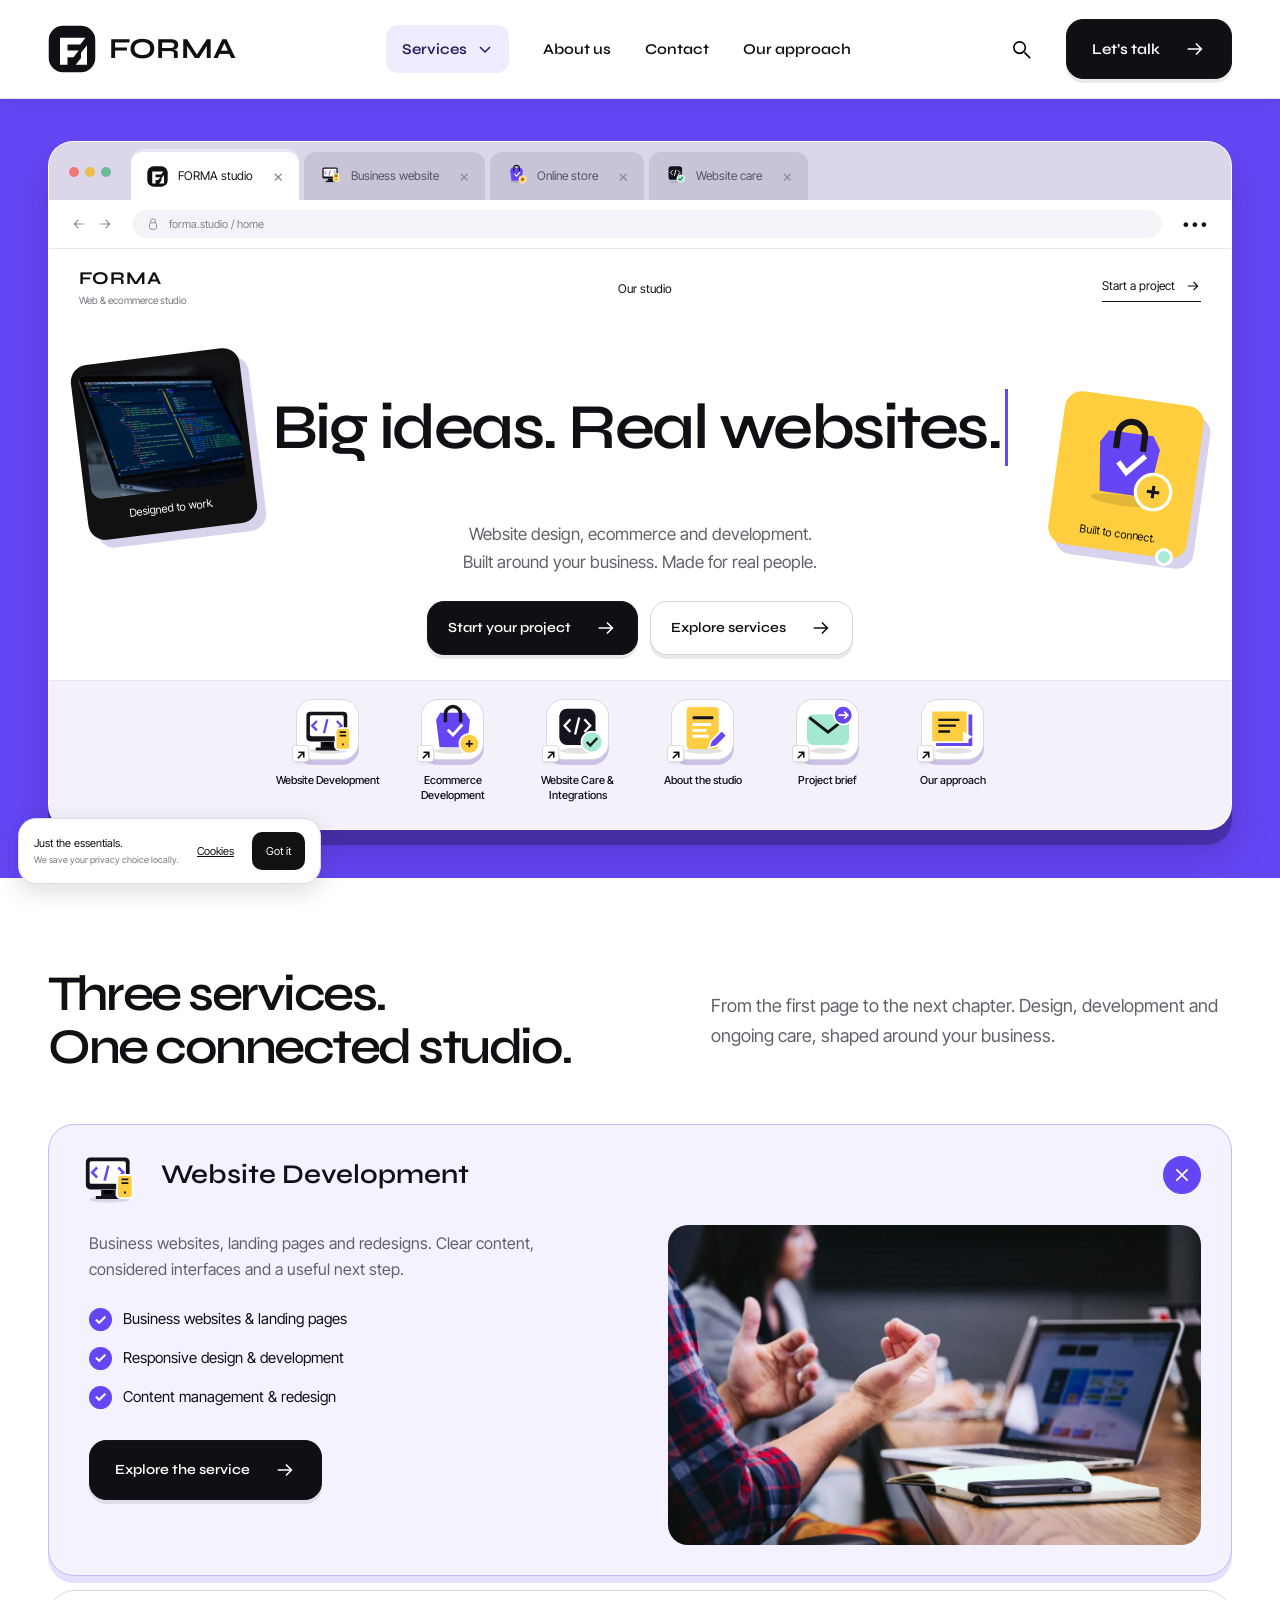
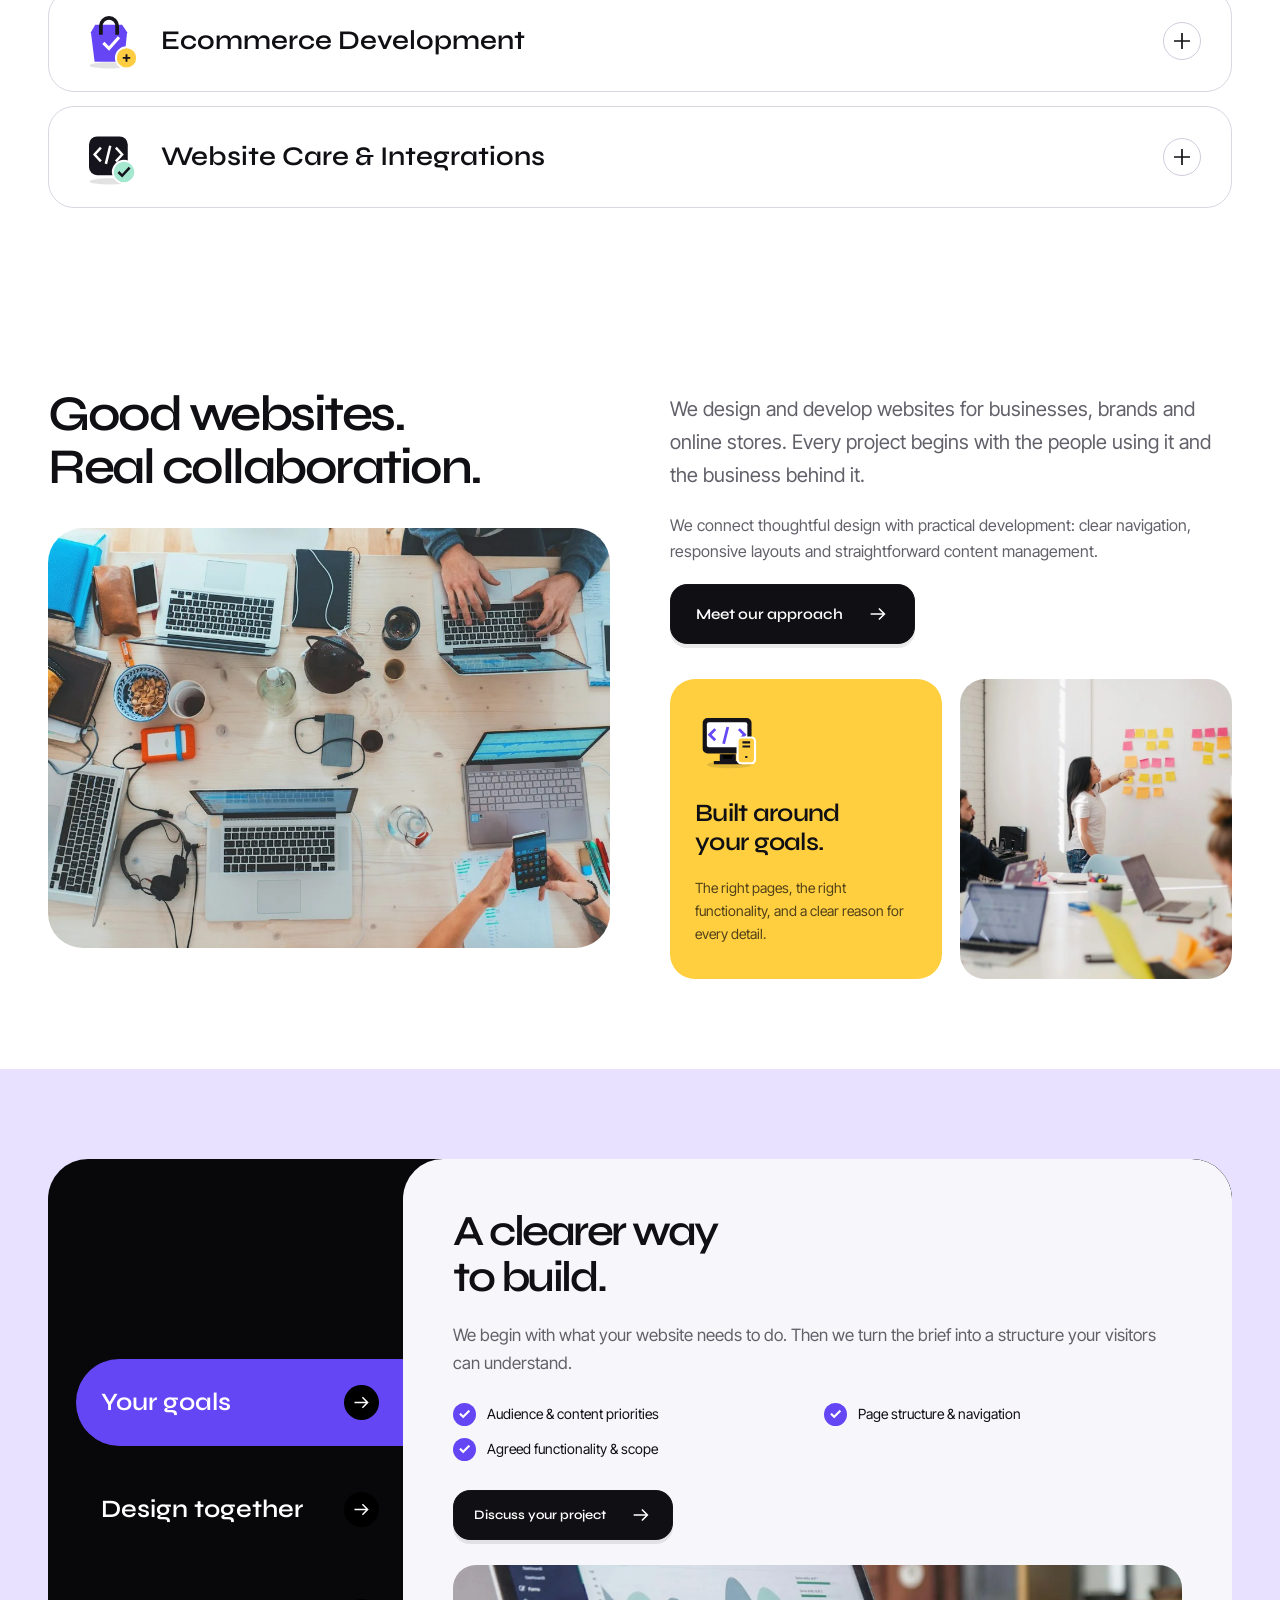
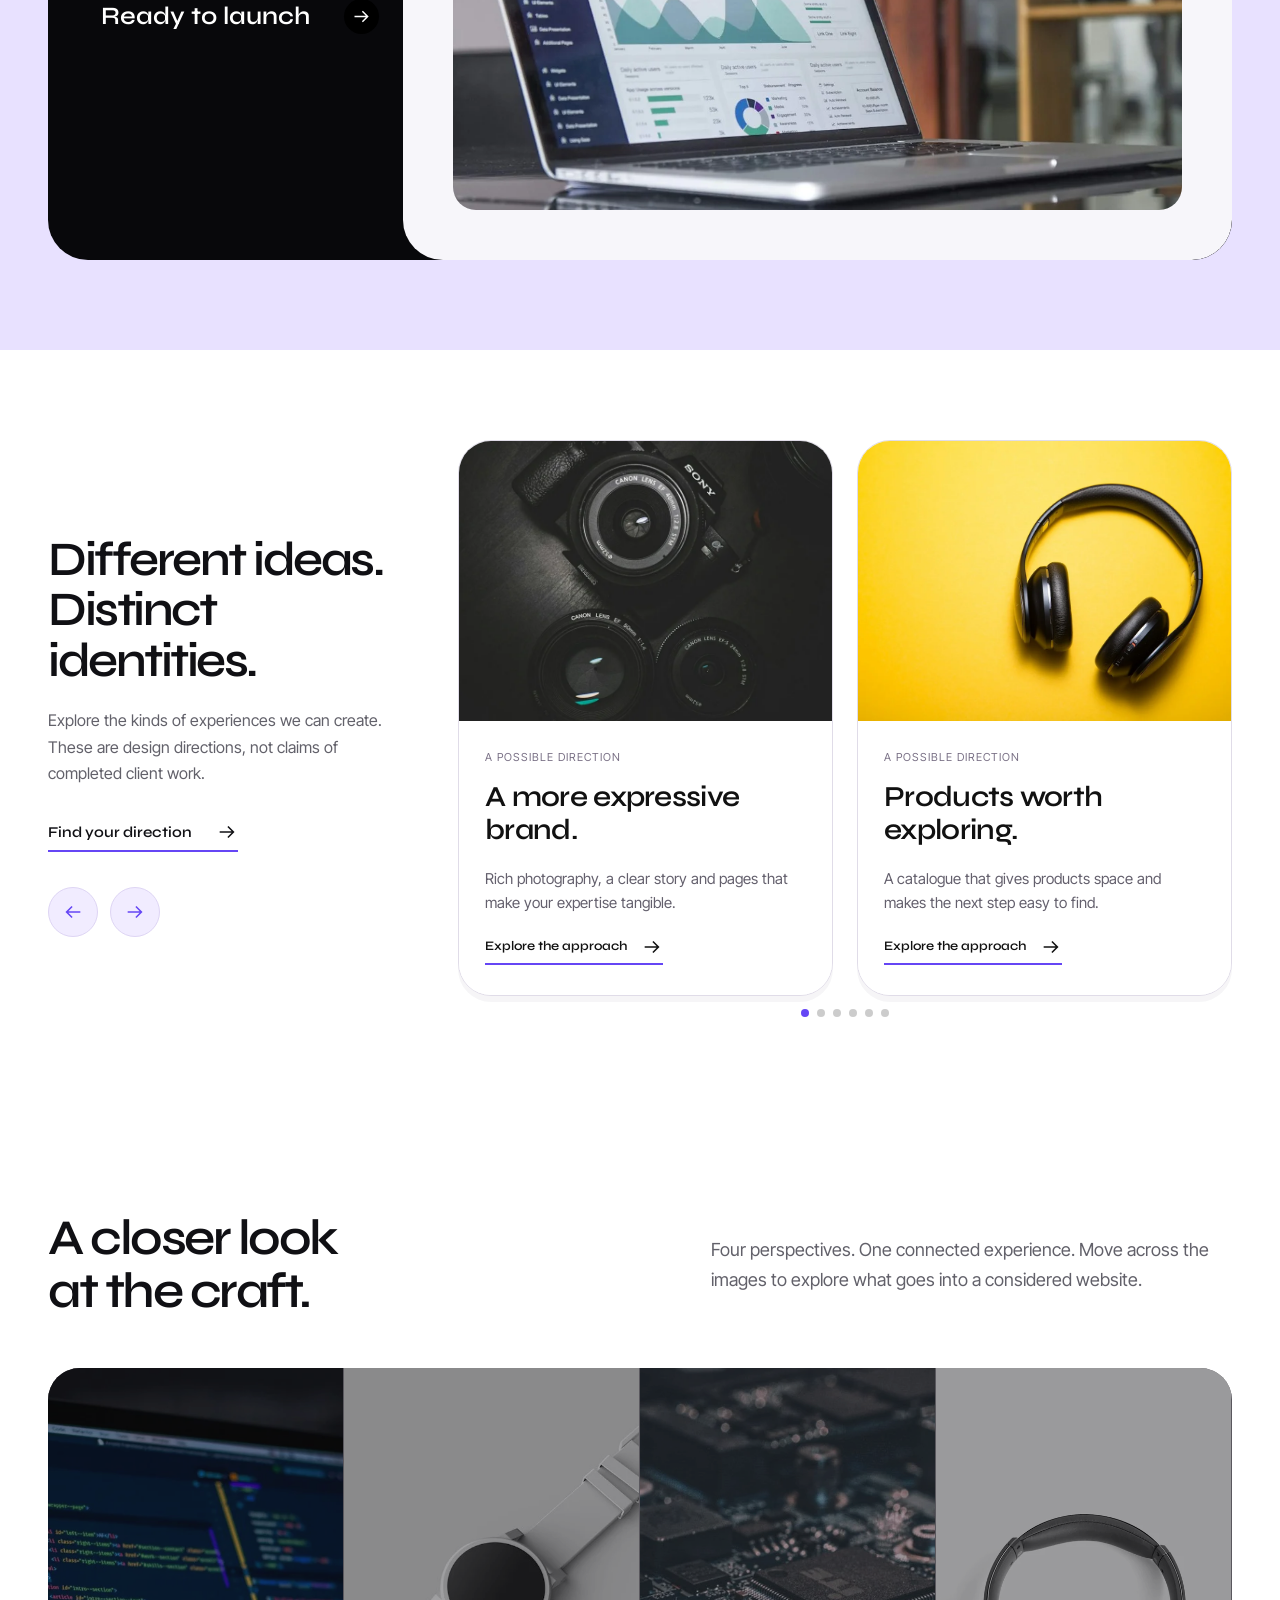
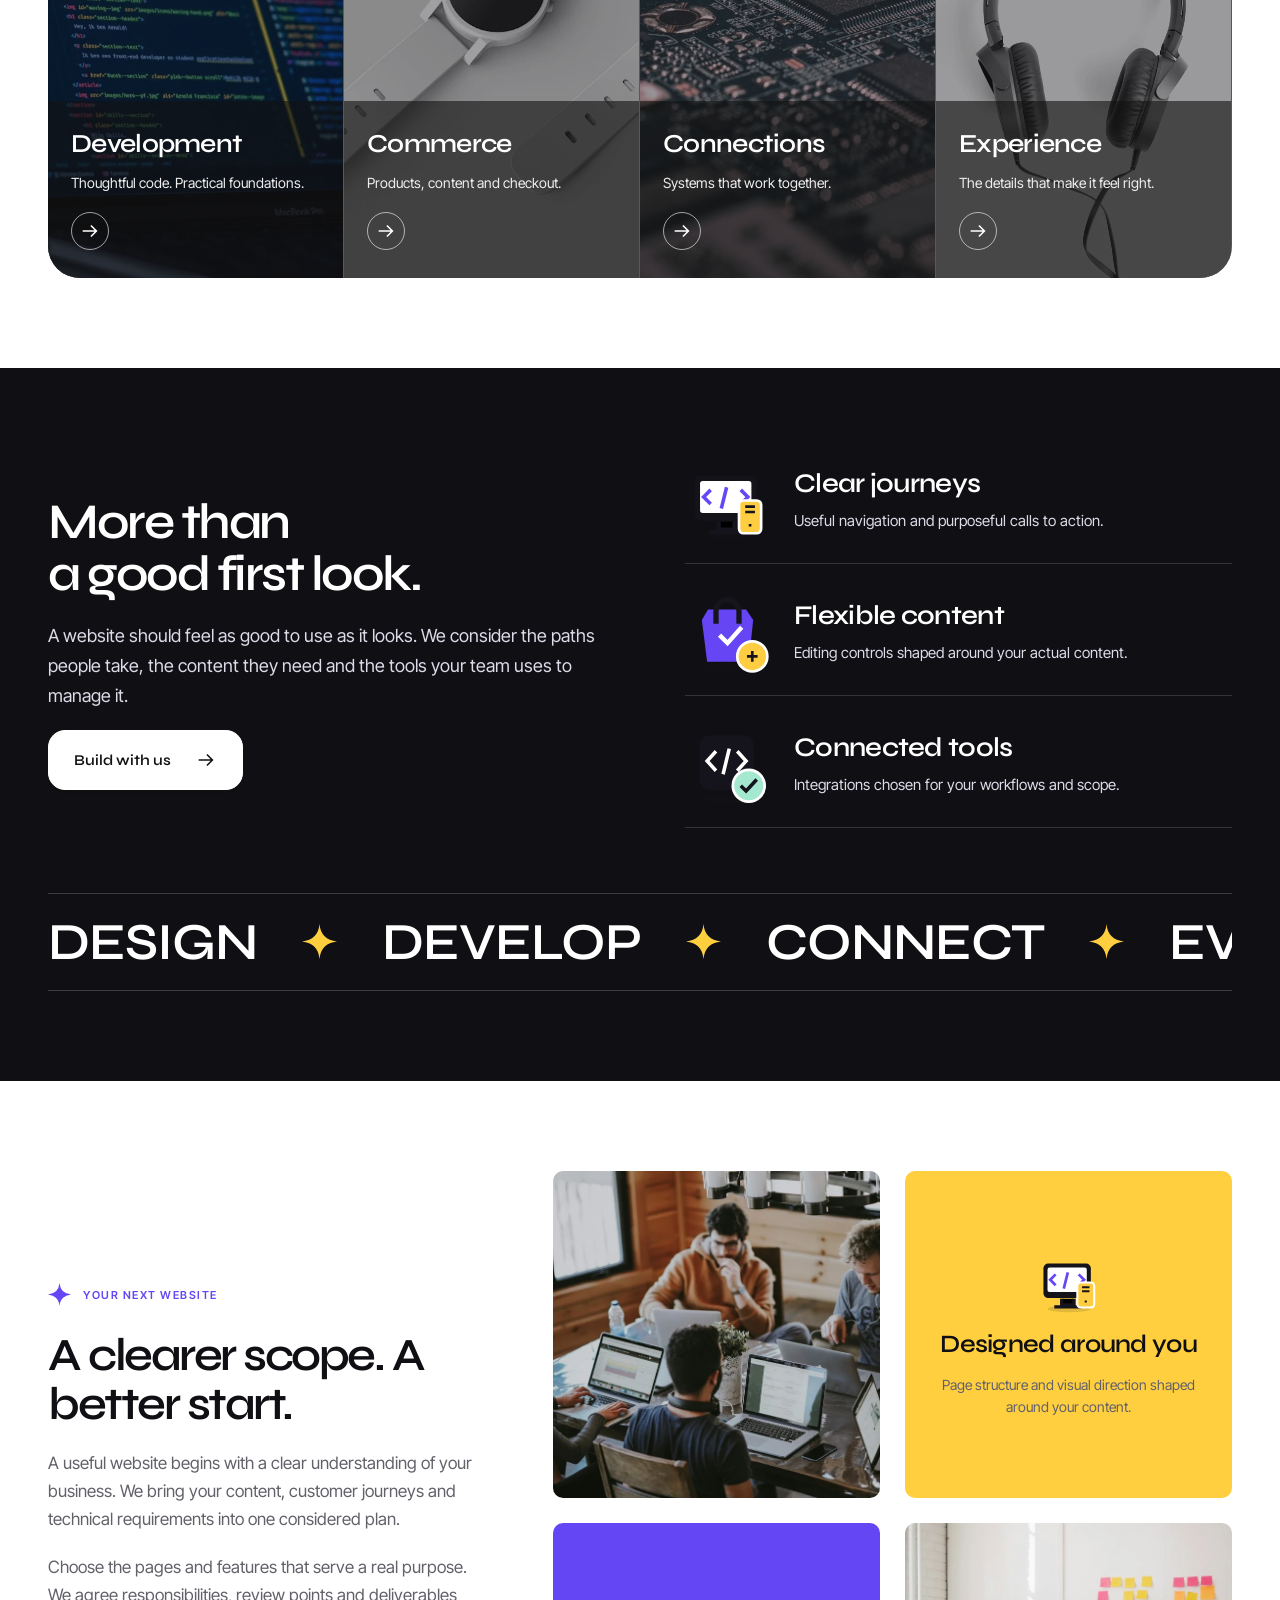
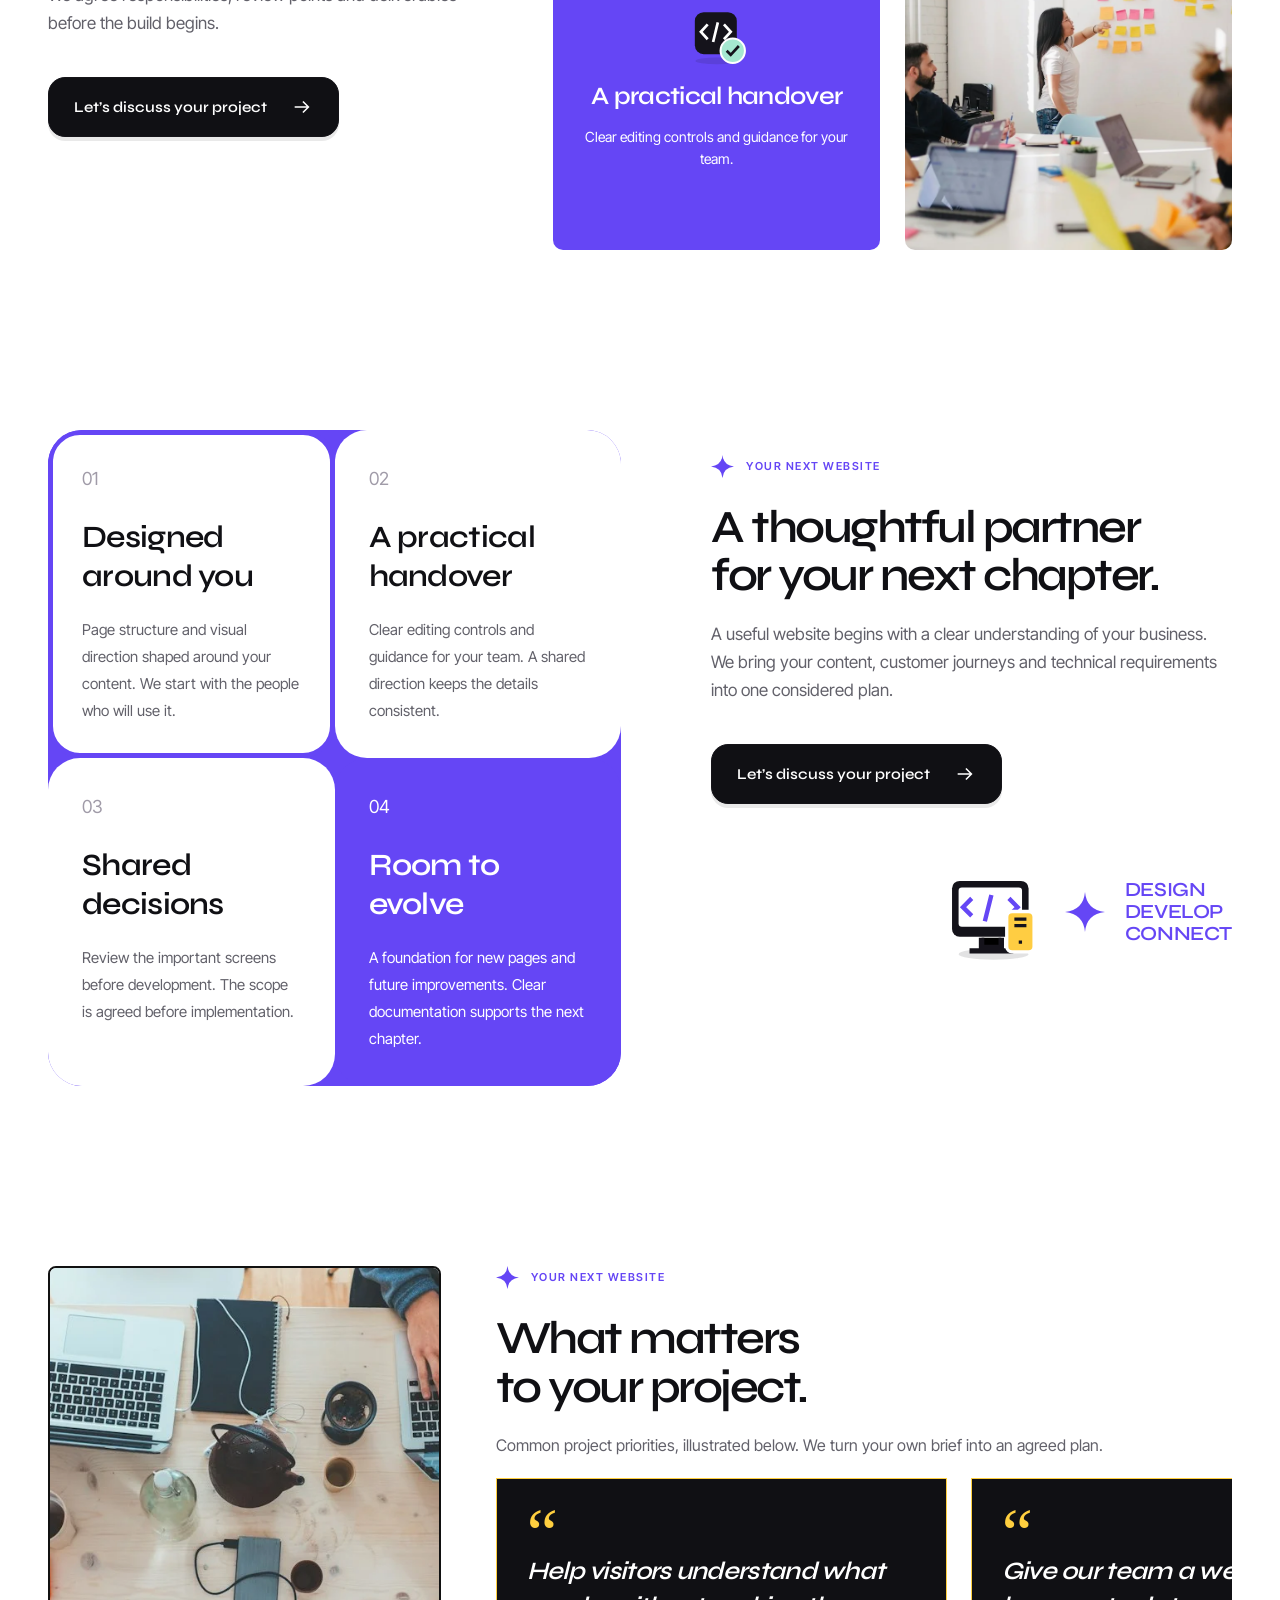
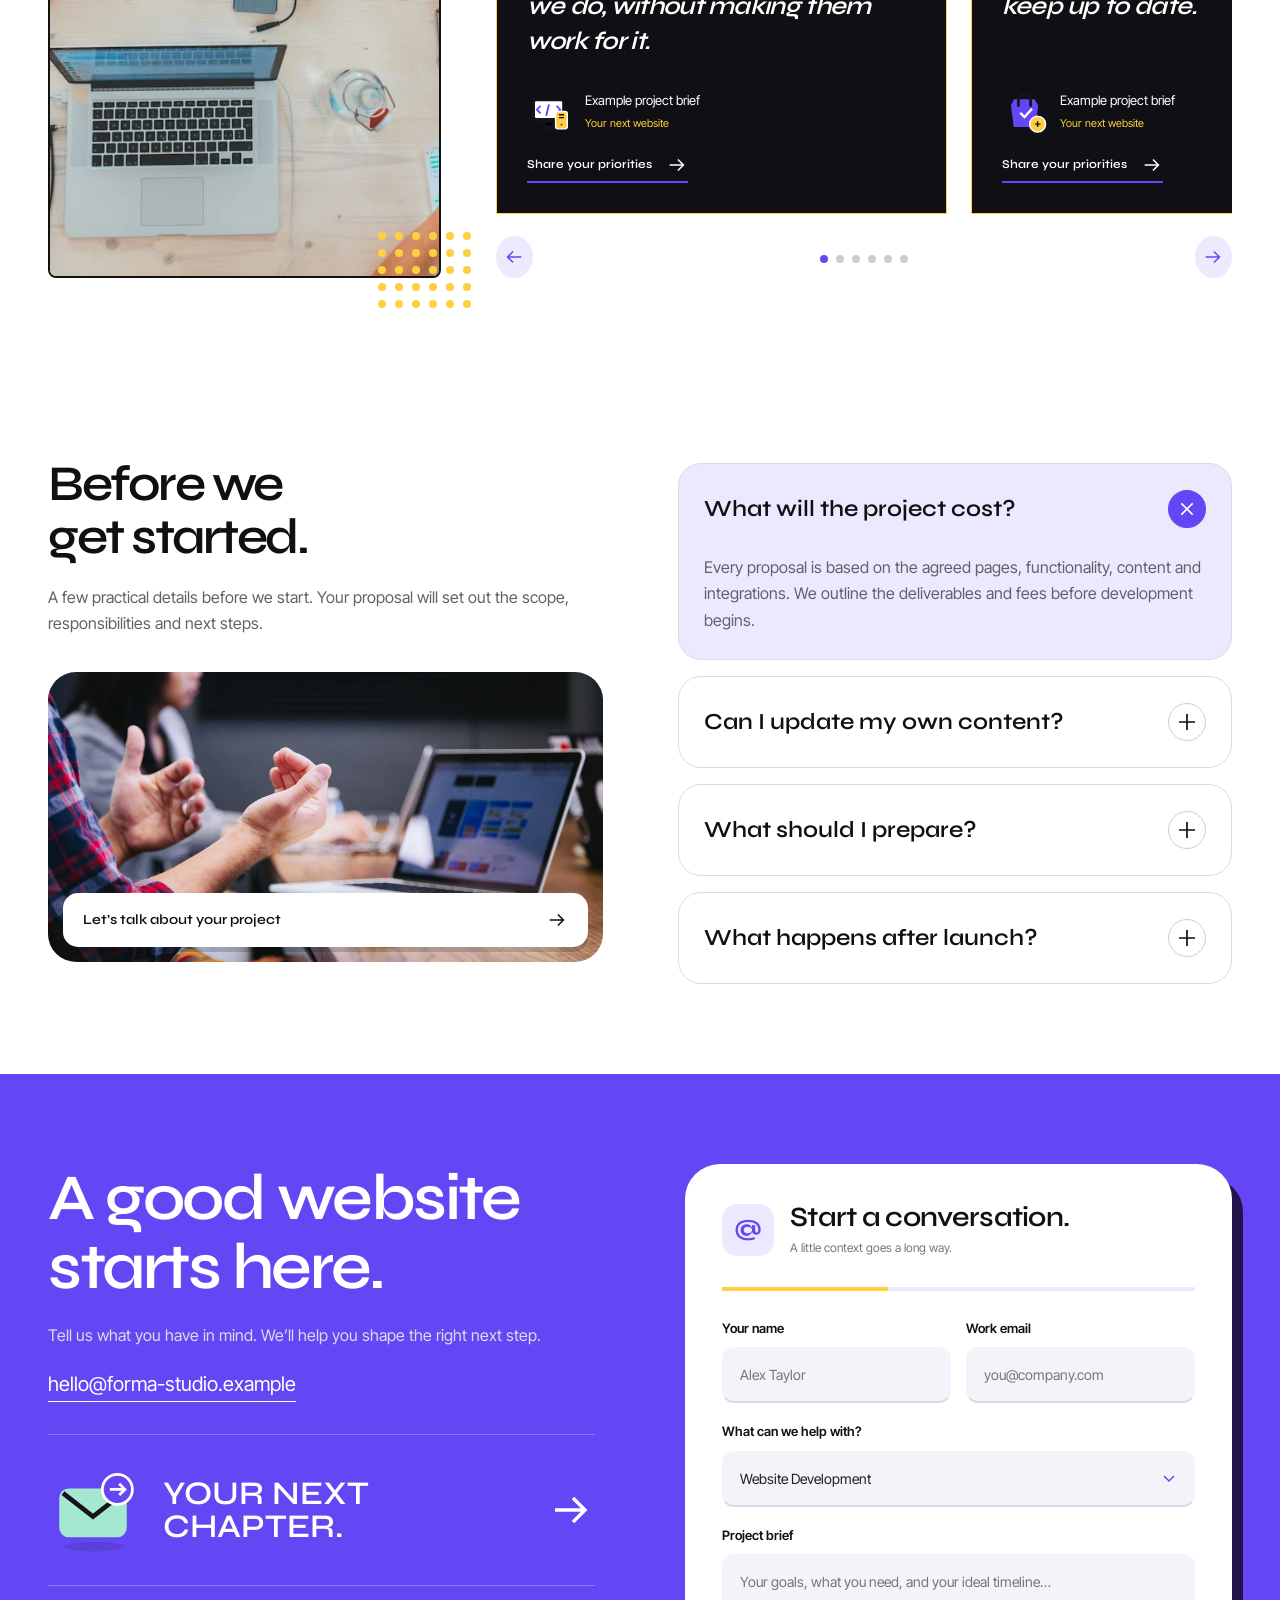
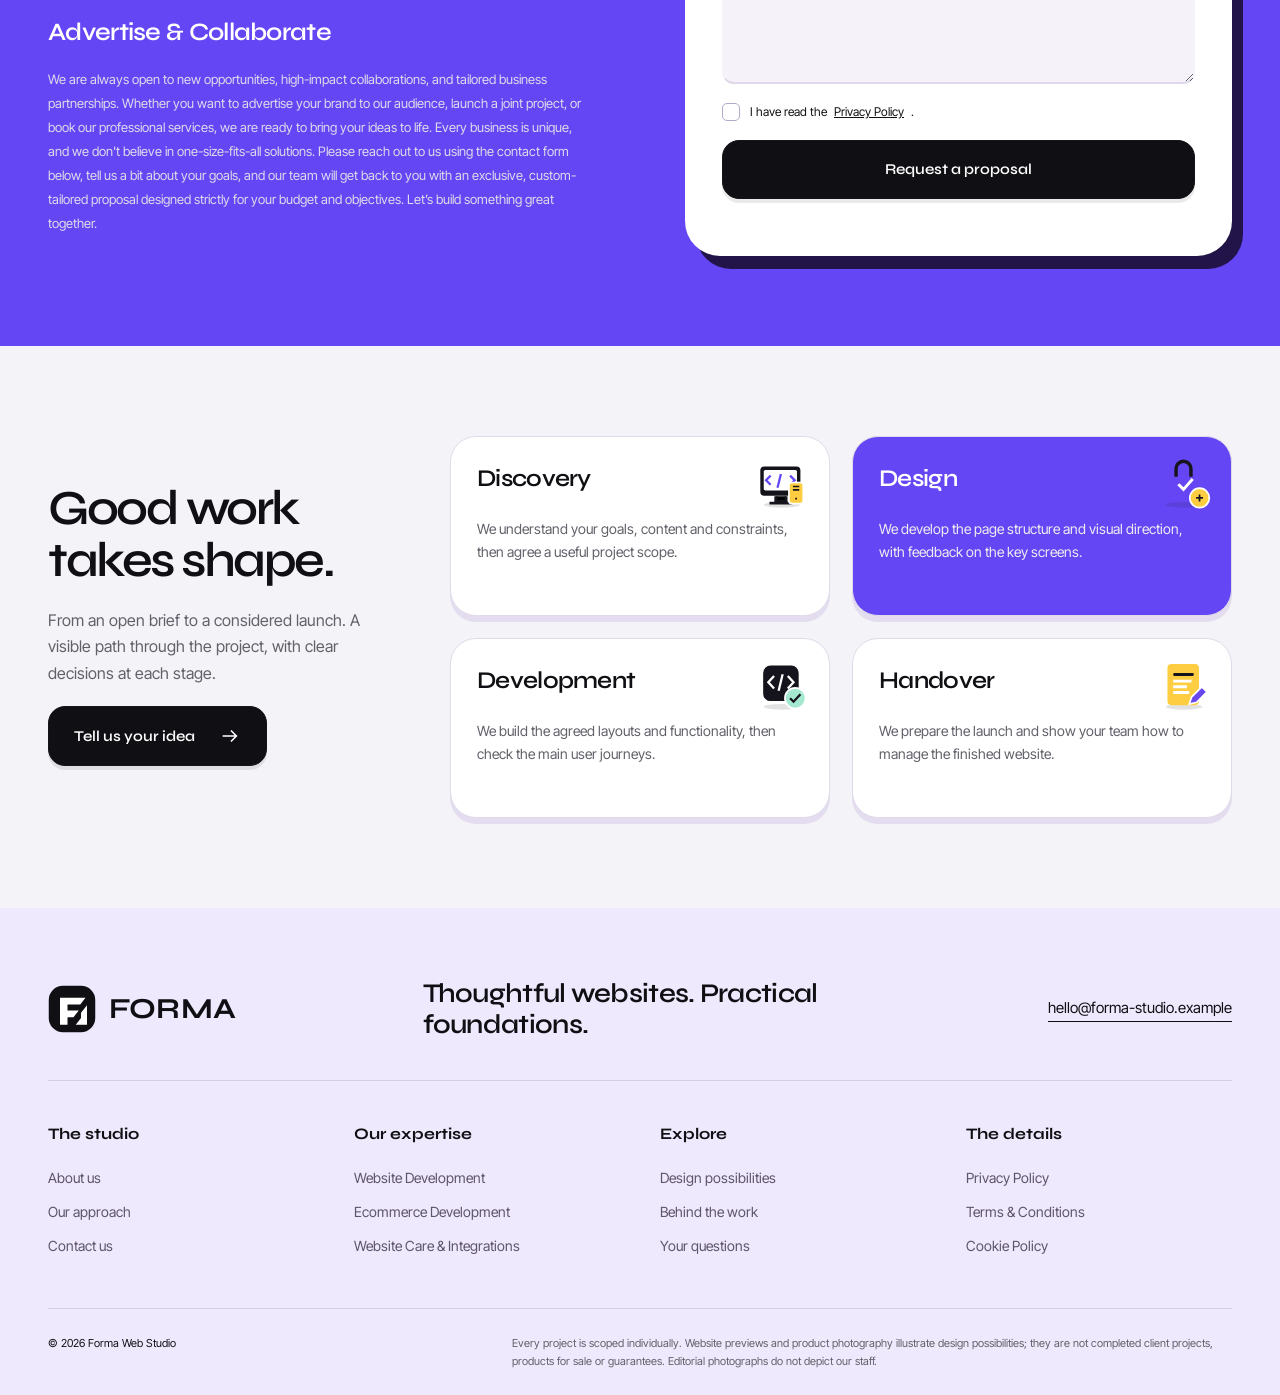
<file: index.html>
<!doctype html><html lang="en"><head><meta charset="UTF-8"><meta name="viewport" content="width=device-width, initial-scale=1"><meta name="description" content="Business websites, ecommerce stores and landing pages. Explore a thoughtful approach to design, development and ongoing support."><title>FORMA — Website & Ecommerce Development</title><link rel="icon" href="assets/favicon.svg"><link rel="stylesheet" href="assets/style.css"><link rel="stylesheet" href="assets/swiper.css"><link rel="stylesheet" href="assets/aos.css"></head><body><a class="skip" href="#main">Skip to content</a><div id="transition" aria-hidden="true"><span>&lt; / &gt;</span></div><header id="header"></header><main id="main"></main><footer id="footer"></footer><aside id="cookie" aria-label="Privacy preference"><span>Just the essentials.<small>We save your privacy choice locally.</small></span><a href="cookies.html">Cookies</a><button id="cookie-ok">Got it</button></aside><dialog id="search"><button class="close" aria-label="Close search">×</button><div class="search-brand"><img src="assets/logo.svg" alt=""><span>FORMA / QUICK FIND</span><kbd>⌘ K</kbd></div><h2>What’s on your mind?</h2><label for="search-input">Search services, concepts & sections</label><input id="search-input" type="search" placeholder="Search websites, ecommerce, integrations…"><div id="results" aria-live="polite"></div></dialog><dialog id="article-dialog"><button class="close" aria-label="Close article">×</button><h2></h2><p></p></dialog><script src="assets/swiper.js"></script><script src="assets/aos.js"></script><script src="config/config.js"></script><script src="assets/app.js"></script></body></html>
</file>
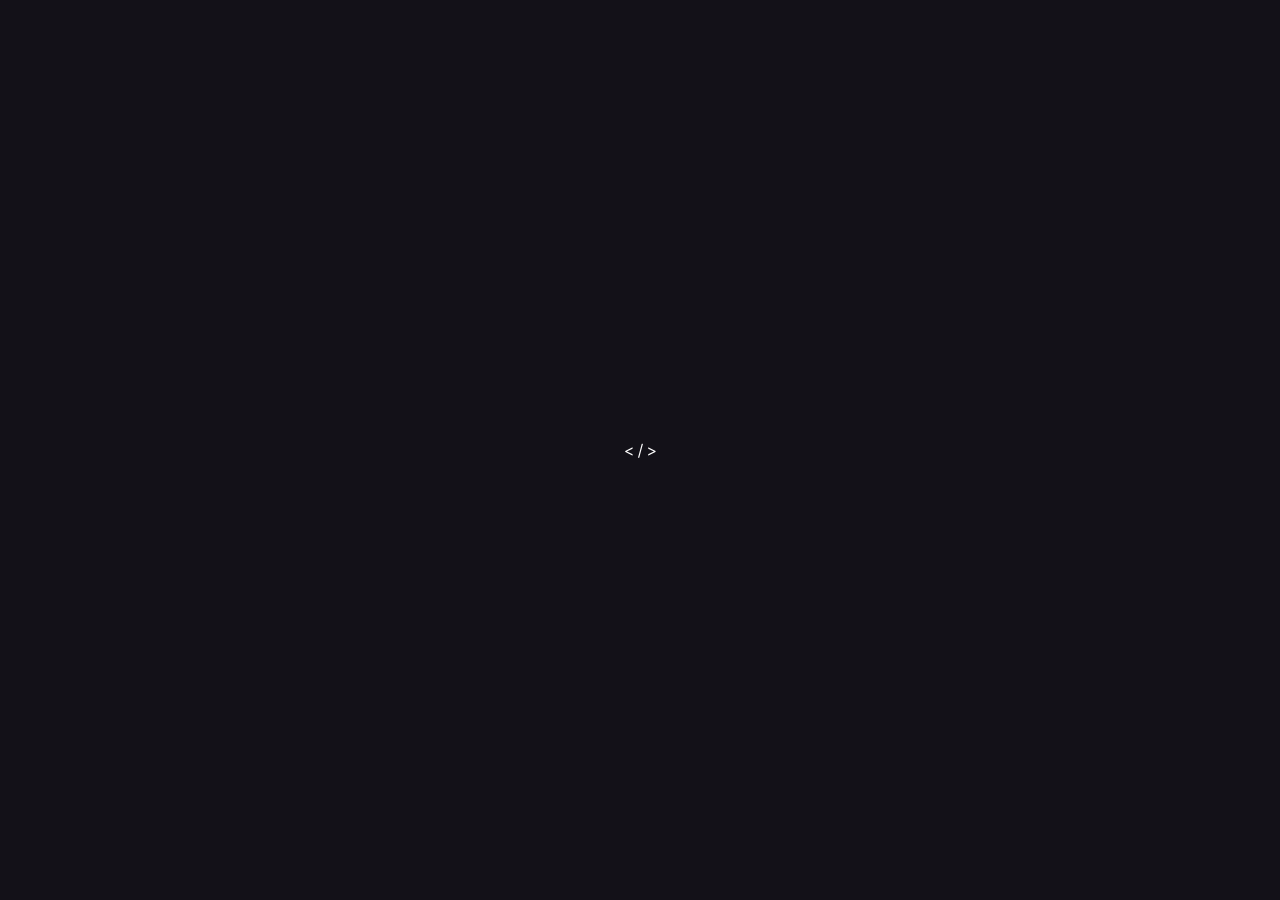
<file: integrations.html>
<!doctype html><html lang="en"><head><meta charset="utf-8"><meta http-equiv="refresh" content="0;url=website-care.html"><title>Service moved</title></head><body><a href="website-care.html">Continue to service</a></body></html>
</file>
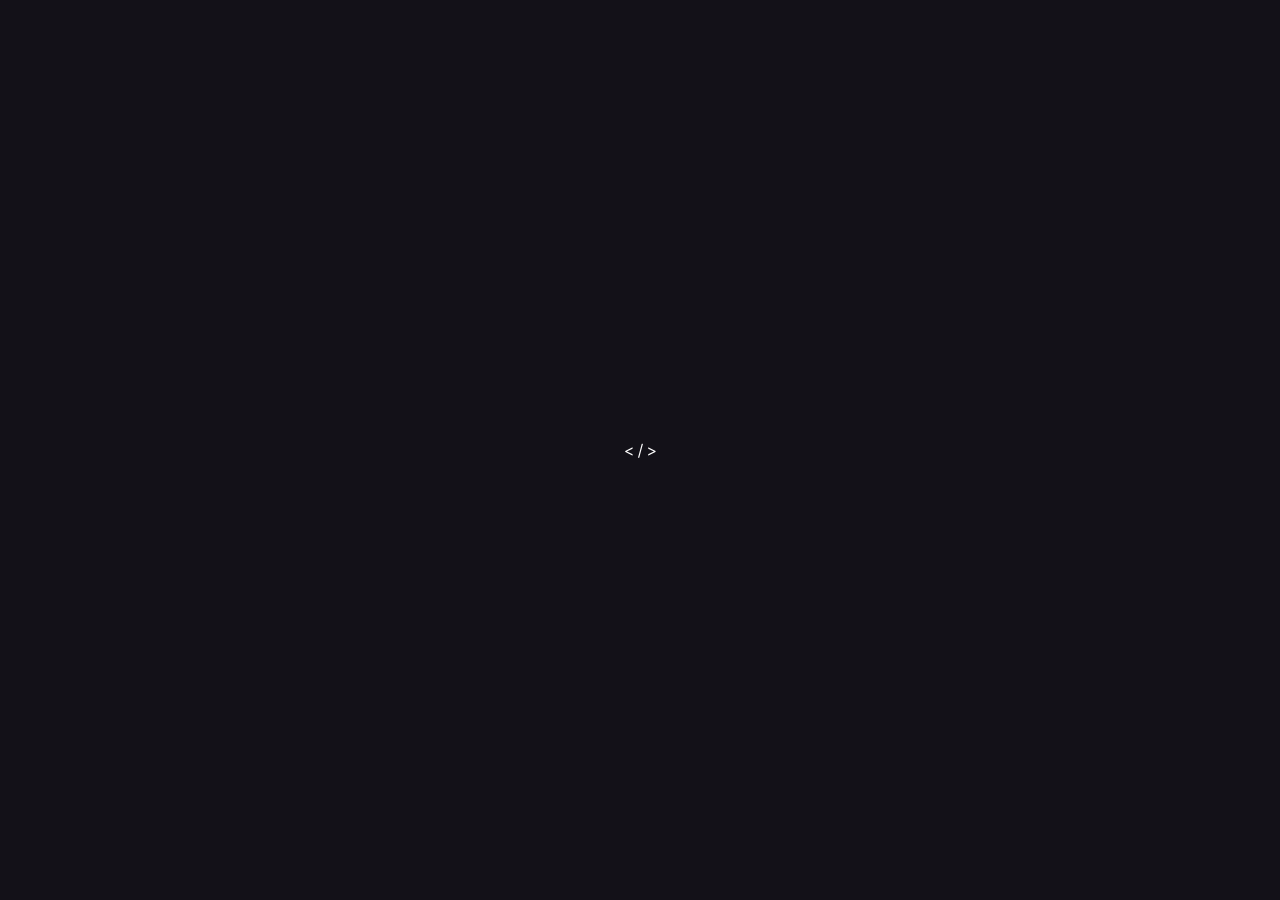
<file: landing-pages.html>
<!doctype html><html lang="en"><head><meta charset="utf-8"><meta http-equiv="refresh" content="0;url=business-websites.html"><title>Service moved</title></head><body><a href="business-websites.html">Continue to service</a></body></html>
</file>
<file: assets/style.css>
@font-face{font-family:Syne;src:url(Syne-400.ttf) format('truetype');font-display:swap;font-weight:400}
@font-face{font-family:Syne;src:url(Syne-500.ttf) format('truetype');font-display:swap;font-weight:500}
@font-face{font-family:Syne;src:url(Syne-600.ttf) format('truetype');font-display:swap;font-weight:600}
@font-face{font-family:Syne;src:url(Syne-700.ttf) format('truetype');font-display:swap;font-weight:700}
@font-face{font-family:Inter;src:url(Inter-400.ttf) format('truetype');font-display:swap;font-weight:400}
@font-face{font-family:Inter;src:url(Inter-500.ttf) format('truetype');font-display:swap;font-weight:500}
@font-face{font-family:Inter;src:url(Inter-600.ttf) format('truetype');font-display:swap;font-weight:600}
@font-face{font-family:Inter;src:url(Inter-700.ttf) format('truetype');font-display:swap;font-weight:700}:root{--purple:#6546f5;--lavender:#e9e3ff;--ink:#101014;--muted:#62616a;--yellow:#ffcf3f;--mint:#a9ebd7}*{box-sizing:border-box}html{scroll-behavior:smooth;scroll-padding-top:110px}body{margin:0;background:#fff;color:var(--ink);font:16px/1.65 Inter,Arial,sans-serif}button,input,textarea,select{font:inherit}button,a,input,textarea,select{-webkit-tap-highlight-color:transparent}a{color:inherit;text-decoration:none}button{cursor:pointer}button:disabled{opacity:.5;cursor:wait}img{max-width:100%;display:block;object-fit:cover}h1,h2,h3,h4,p,figure{margin:0}h1,h2,h3,h4,.brand,.btn,.under{font-family:Syne,Arial,sans-serif}h1,h2{font-weight:600;letter-spacing:-2.5px;line-height:1.06}h1{font-size:clamp(44px,5vw,76px)}h2{font-size:clamp(36px,3.9vw,60px)}h3{font-size:28px;line-height:1.15;letter-spacing:-.7px;font-weight:600}p{color:var(--muted);margin:20px 0}button,a{transition:color .25s,background .25s,box-shadow .3s,transform .35s,border-color .3s}a:focus-visible,button:focus-visible,input:focus-visible,select:focus-visible,textarea:focus-visible{outline:3px solid #faac00;outline-offset:5px}button{border:0}button svg{pointer-events:none}.container{width:calc(100% - 96px);max-width:1480px;margin:auto}.section{padding:90px 0}.section-head{display:grid;grid-template-columns:1.1fr 1fr;gap:90px;align-items:center;margin-bottom:50px}.section-head p{font-size:18px;max-width:540px;margin:0}.purple{background:var(--purple);color:#fff}.ink{background:var(--ink);color:#fff}.soft{background:#f4f3f7}.ink p,.purple p{color:#dedbe9}.btn{display:inline-flex;align-items:center;justify-content:center;gap:24px;padding:18px 25px;border:1px solid #151419;border-radius:17px;background:var(--ink);color:#fff;font-size:15px;font-weight:600;line-height:1.4;box-shadow:0 4px 0 #00000016;min-height:57px}.btn:hover{transform:translateY(-3px);background:var(--purple);border-color:var(--purple);box-shadow:0 7px 0 #17151c22}.btn.white{background:white;border-color:#fff;color:#111}.btn.white:hover{background:var(--yellow);border-color:var(--yellow)}.btn.outline{background:#fff;color:#111;border-color:#d5d3dc}.btn.outline:hover{background:#ece7ff;border-color:var(--purple)}.btn.text-link{padding:0 0 7px;min-height:0;background:none;box-shadow:none;color:inherit;border:0;border-radius:0;border-bottom:2px solid var(--purple)}.arrow{width:22px;height:22px;flex:none;fill:none;stroke:currentColor;stroke-width:1.7;transition:transform .35s}.btn:hover .arrow,.under:hover .arrow,a:hover>.arrow{transform:translateX(4px)}.under{display:inline-flex;align-items:center;gap:14px;border-bottom:2px solid var(--purple);padding-bottom:5px;font-size:15px;font-weight:600}.under:hover{color:var(--purple)}.plus{width:27px;height:27px;stroke:currentColor;stroke-width:1.7;fill:none;transition:transform .45s;flex:none}.illustration{width:90px;height:90px;flex:none;overflow:visible}.illustration>g{transform-origin:center;transition:transform .5s cubic-bezier(.2,.7,.2,1)}a:hover .illustration>g,button:hover .illustration>g,article:hover>.illustration>g{transform:translateY(-4px) rotate(-4deg)}.check-list{list-style:none;padding:0;margin:25px 0 30px;display:grid;gap:14px}.check-list li{position:relative;padding-left:34px}.check-list li:before{content:'✓';position:absolute;left:0;top:1px;width:23px;height:23px;border-radius:50%;background:var(--purple);color:#fff;display:grid;place-content:center;font-size:15px;font-weight:700}.spark{width:70px;height:70px;animation:turn 24s linear infinite}#header{position:sticky;top:0;background:#fff;z-index:100;border-bottom:1px solid #e6e4ec;box-shadow:0 5px 20px #100e2210}.nav{height:98px;display:flex;align-items:center;justify-content:space-between;gap:30px}.brand{display:flex;align-items:center;gap:13px;font-size:29px;font-weight:700;letter-spacing:.2px}.brand img{width:48px;height:48px;object-fit:contain;transition:transform .45s}.brand:hover img{transform:rotate(-8deg)}nav{display:flex;align-items:center;gap:34px}nav>a,nav>div>button{font-family:Syne;font-size:15px;font-weight:600;white-space:nowrap}nav>a{position:relative}nav>a:after{content:'';position:absolute;bottom:-8px;left:0;width:100%;height:2px;background:var(--purple);transform:scaleX(0);transform-origin:left;transition:transform .3s}nav>a:hover:after{transform:scaleX(1)}#service-menu{display:flex;align-items:center;gap:10px;background:#f0ecff;border-radius:12px;padding:12px 16px;color:#251a5e}#service-menu svg{width:16px;stroke:currentColor;fill:none;stroke-width:1.5;transition:transform .3s}.services-open #service-menu{background:var(--purple);color:#fff}.services-open #service-menu svg{transform:rotate(180deg)}.nav-actions{display:flex;align-items:center;gap:24px}#search-open{width:42px;height:42px;border-radius:50%;display:grid;place-items:center;background:none}#search-open:hover{background:#ebe5ff;color:var(--purple)}#search-open svg{width:23px;fill:none;stroke:currentColor;stroke-width:1.7}#menu{display:none}.service-dropdown{position:absolute;top:calc(100% + 12px);left:50%;transform:translate(-50%,-10px);width:min(1150px,calc(100% - 80px));background:#fff;border:1px solid #e4e0ef;border-radius:26px;box-shadow:0 18px 0 #6546f515,0 20px 60px #1112;padding:22px;display:grid;grid-template-columns:1fr 1fr 1fr;gap:10px;opacity:0;visibility:hidden;transition:opacity .25s,transform .3s,visibility .3s}.services-open .service-dropdown{opacity:1;visibility:visible;transform:translate(-50%,0)}.dropdown-intro{grid-column:1/-1;display:flex;justify-content:space-between;align-items:center;padding:10px 20px 20px;border-bottom:1px solid #eee}.dropdown-intro strong{font:600 25px/1.1 Syne}.dropdown-intro a{display:flex;align-items:center;gap:15px;font-size:14px}.service-dropdown>a{display:flex;align-items:center;gap:13px;padding:20px 12px;border-radius:17px}.service-dropdown>a:hover{background:#f1edff;transform:translateY(-3px)}.service-dropdown .illustration{width:65px;height:65px}.service-dropdown strong{font-family:Syne;line-height:1.2;display:block}.service-dropdown small{display:block;margin-top:7px;font-size:12px;color:#6b6874}.service-dropdown>a>.arrow{width:17px;margin-left:auto}.browser-hero{background:var(--purple);padding:42px 0 48px;overflow:hidden}.hero-window{border:1px solid #fff9;border-radius:25px;background:#fff;box-shadow:0 15px 0 #2a195a65,0 24px 35px #27145640;overflow:hidden}.browser-tabs{height:58px;background:#dcd7e8;display:flex;align-items:end;gap:20px;padding:10px 20px 0}.traffic{display:flex;gap:6px;align-self:center;margin-bottom:8px}.traffic i{width:10px;height:10px;border-radius:50%;background:#ef7777}.traffic i:nth-child(2){background:#eabc4c}.traffic i:nth-child(3){background:#70b897}.browser-tabs [role=tablist]{display:flex;gap:5px;align-self:stretch;min-width:0}.browser-tabs button{display:flex;gap:10px;align-items:center;padding:10px 16px;background:#c9c3d6;border-radius:12px 12px 0 0;color:#585361;font-size:12px;white-space:nowrap}.browser-tabs button[aria-selected=true]{background:#fff;color:#151419;box-shadow:0 -3px 0 #fff5}.browser-tabs button:hover{background:#f3f0fa}.tab-mark img,.tab-mark .illustration{width:21px;height:21px}.tab-cross{font-size:17px;opacity:.5;margin-left:10px}.url-bar{display:flex;gap:20px;align-items:center;background:white;padding:10px 22px;border-bottom:1px solid #ebe8ef;height:49px}.history-arrows{display:flex;gap:10px;color:#92909a}.history-arrows .arrow{width:16px}.history-arrows .arrow:first-child{transform:rotate(180deg)}.url-text{display:flex;align-items:center;gap:9px;background:#f4f3f7;border-radius:20px;padding:5px 13px;font-size:11px;color:#86818f;flex:1}.url-text svg{width:14px;fill:none;stroke:currentColor;stroke-width:1.5}.browser-dots{font-size:15px;letter-spacing:2px}.hero-page[hidden],.feature-panel[hidden]{display:none!important}.hero-page{animation:pageIn .45s ease both}.preview-nav{padding:20px 30px;display:flex;align-items:center;justify-content:space-between;gap:20px;font-size:12px}.preview-nav>span,.preview-nav>strong{font:700 18px/1 Syne;letter-spacing:1px}.preview-nav small{display:block;font:10px/1.5 Inter;letter-spacing:0;margin-top:6px;color:#78737e}.preview-nav>a{display:flex;align-items:center;gap:10px}.preview-nav>a:last-child{border-bottom:1px solid #111;padding-bottom:4px}.preview-nav .arrow{width:16px}.hero-center{padding:20px 205px 25px;text-align:center;position:relative;min-height:320px}.hero-center h1{max-width:800px;margin:auto;min-height:160px;display:grid;align-content:center}.hero-center h1>span:after{content:'';border-right:3px solid var(--purple);margin-left:5px;animation:blink 1s steps(1) infinite}.hero-center p{font-size:17px;margin:12px 0 25px}.hero-actions{display:flex;gap:12px;justify-content:center}.hero-actions .btn{font-size:14px;padding:15px 20px;min-height:52px}.hero-float{position:absolute;top:28px;border-radius:17px;box-shadow:8px 9px 0 #d9d2ed;animation:float 6s ease-in-out infinite}.float-left{left:30px;width:170px;background:#111;transform:rotate(-7deg);padding:7px;color:white}.float-left img{width:100%;height:128px;border-radius:12px}.hero-float>span{font-size:11px;display:block;padding:8px;text-align:center}.float-right{right:35px;top:70px;width:140px;background:#ffce3e;animation-delay:-2s;padding:12px 12px 0;transform:rotate(8deg)}.float-right .illustration{width:100px;height:100px;margin:auto}.float-dot{position:absolute;width:18px;height:18px;bottom:-8px;right:12px;background:var(--mint);border:3px solid #fff;border-radius:50%}.desktop-dock{display:flex;justify-content:center;gap:20px;padding:18px 20px 26px;background:#f4f1fb;border-top:1px solid #e8e3f0}.desktop-shortcut{text-align:center;width:105px}.desktop-shortcut>span{position:relative;display:block;margin:auto;width:63px;height:61px;background:white;border-radius:17px;border:1px solid #ddd5ed;box-shadow:0 5px 0 #cbc1e4;transition:transform .4s,box-shadow .4s}.desktop-shortcut .illustration{width:56px;height:56px;margin:auto}.desktop-shortcut b{position:absolute;bottom:-3px;left:-5px;display:grid;place-items:center;width:17px;height:17px;background:white;border:1px solid #ddd;border-radius:3px;font-size:13px;box-shadow:1px 2px 3px #0001}.desktop-shortcut strong{font-size:11px;line-height:1.35;display:block;font-weight:500;margin:13px auto 0;max-width:110px}.desktop-shortcut:hover>span{transform:translateY(-7px);box-shadow:0 10px 0 #cbc1e4}.demo-page{min-height:505px}.demo-0{background:#e7f1e9}.demo-1{background:#ffdc55}.demo-2{background:#15141d;color:white}.demo-2 p{color:#d9d4e4}.demo-2 .preview-nav>a:last-child{border-color:#fff}.preview-content{display:grid;grid-template-columns:1fr 1fr;gap:50px;align-items:center;padding:15px 45px 25px}.preview-content h2{font-size:clamp(35px,3.5vw,54px)}.preview-content p{font-size:15px;max-width:440px}.preview-content figure{position:relative}.preview-content img{width:100%;height:285px;border-radius:18px}.preview-content figcaption{position:absolute;right:12px;bottom:12px;background:#fff;color:#111;border-radius:20px;padding:5px 12px;font-size:10px}.preview-tags{display:flex;gap:6px;flex-wrap:wrap;margin-top:20px}.preview-tags a{border:1px solid currentColor;border-radius:20px;padding:3px 10px;font-size:10px}.preview-tags a:hover{background:white;color:#111}.preview-bottom{display:grid;grid-template-columns:repeat(3,1fr);padding:0 30px 25px;gap:15px}.preview-bottom>a{display:flex;gap:10px;align-items:center;border-top:1px solid #7d6c5540;padding-top:12px;font-size:12px}.preview-bottom .illustration{width:43px;height:43px}.preview-bottom small{display:block;font-size:9px;margin-top:3px;opacity:.65}.preview-bottom .arrow{margin-left:auto;width:15px}.demo-2 .btn{background:var(--purple);border-color:var(--purple)}.photo-accordion{display:grid;gap:14px}.accordion-item{border:1px solid #dad6e2;border-radius:26px;overflow:hidden;transition:background .35s,box-shadow .35s,border-color .35s}.accordion-item.is-open{background:#f5f2ff;border-color:#c6b9ff;box-shadow:0 7px 0 #e6dffc}.accordion-trigger{width:100%;background:none;color:inherit;display:flex;align-items:center;gap:22px;padding:20px 30px;text-align:left;font:600 27px/1.2 Syne}.accordion-trigger .illustration{width:60px;height:60px}.accordion-trigger>span{flex:1}.accordion-trigger:hover{color:var(--purple)}.accordion-trigger .plus{border:1px solid #d3cbdc;padding:6px;border-radius:50%;width:38px;height:38px}.is-open>.accordion-trigger .plus,.is-open>h3>.accordion-trigger .plus{transform:rotate(45deg);background:var(--purple);color:white;border-color:var(--purple)}.accordion-body{display:grid;grid-template-rows:0fr;transition:grid-template-rows .5s cubic-bezier(.2,.6,.2,1),opacity .4s;opacity:0}.is-open>.accordion-body{grid-template-rows:1fr;opacity:1}.accordion-inner{overflow:hidden;display:grid;grid-template-columns:1fr 1fr;gap:55px;min-height:0}.accordion-inner>div{padding:0 0 32px 40px}.accordion-inner>img{width:calc(100% - 30px);height:320px;border-radius:20px;margin:0 30px 30px 0}.accordion-inner p{margin-top:5px;max-width:550px}.accordion-inner .check-list{font-size:15px}.accordion-inner .btn{font-size:14px}.studio-mosaic{display:grid;grid-template-columns:1fr 1fr;gap:60px;align-items:start}.mosaic-lead h2{margin-bottom:35px}.mosaic-lead>img{width:100%;height:420px;border-radius:35px}.story-copy{padding:5px 0 35px}.story-copy p:first-child{margin-top:0;font-size:20px}.mosaic-bottom{display:grid;grid-template-columns:1fr 1fr;gap:18px}.mosaic-bottom>div{background:var(--yellow);padding:25px;border-radius:25px}.mosaic-bottom .illustration{width:67px;height:67px;margin-bottom:20px}.mosaic-bottom h3{font-size:25px}.mosaic-bottom p{font-size:14px;color:#514119;margin-bottom:0}.mosaic-bottom>img{width:100%;height:100%;min-height:300px;border-radius:25px}.tab-band{background:#e8e1ff}.feature-tabs{display:grid;grid-template-columns:30% 70%;background:#08080b;border-radius:40px;overflow:hidden}.feature-tabs>[role=tablist]{padding:45px 0 45px 28px;display:flex;flex-direction:column;justify-content:center;gap:20px}.feature-tabs [role=tab]{background:none;color:#fff;display:flex;align-items:center;justify-content:space-between;padding:26px 24px 26px 25px;text-align:left;font:600 25px/1.15 Syne;border-radius:50px 0 0 50px;gap:10px}.feature-tabs [role=tab][aria-selected=true]{background:var(--purple)}.feature-tabs [role=tab]:hover{background:#2b204c}.feature-tabs [role=tab][aria-selected=true]:hover{background:var(--purple)}.feature-tabs [role=tab] .arrow{width:35px;height:35px;border-radius:50%;padding:7px;background:#000;flex:none}.feature-panels{border-radius:40px;background:#f7f6fa;padding:50px}.feature-panel{animation:pageIn .4s ease;display:grid;grid-template-columns:1fr;gap:25px}.feature-panel h2{font-size:43px}.feature-panel p{margin:20px 0;font-size:17px}.feature-panel .check-list{display:grid;grid-template-columns:1fr 1fr;gap:12px;font-size:14px}.feature-panel img{width:100%;height:245px;border-radius:23px}.feature-panel .btn{font-size:13px;min-height:48px;padding:13px 20px}.editorial-slider{display:grid;grid-template-columns:30% minmax(0,1fr);gap:55px;align-items:center}.slider-title h2{font-size:48px}.slider-title p{font-size:16px}.slider-title>.btn{margin:15px 0 35px}.slider-controls{display:flex;gap:12px}.slider-controls button{width:50px;height:50px;background:#f1ecff;color:var(--purple);border-radius:50%;display:grid;place-items:center;border:1px solid #ded5f4}.slider-controls .prev .arrow{transform:rotate(180deg)}.slider-controls button:hover{background:var(--purple);color:#fff;transform:translateY(-3px)}.picture-swiper{width:100%;padding-bottom:36px!important;overflow:hidden}.picture-card{height:auto!important}.picture-card>a{display:flex;flex-direction:column;border:1px solid #e0dce8;border-radius:33px;overflow:hidden;height:100%;background:#fff;color:#111;box-shadow:0 6px 0 #21103c0a}.picture-card img{width:100%;height:280px;transition:transform .7s}.picture-card>a:hover img{transform:scale(1.045)}.picture-card a>div{padding:27px 26px 30px;display:flex;flex-direction:column;flex:1;position:relative;background:inherit}.picture-card small{font-size:11px;text-transform:uppercase;letter-spacing:1px;color:#7a7186}.picture-card h3{margin-top:14px;font-size:29px}.picture-card p{font-size:15px;line-height:1.65;flex:1;color:#64606d}.picture-card .under{align-self:start;font-size:13px}.swiper-pagination-bullet-active{background:var(--purple)!important}.ink .picture-card>a{background:#211e2c;border-color:#494057;color:#fff}.ink .picture-card p{color:#d5cedf}.ink .picture-card small{color:#a89cb9}.joined-gallery{height:510px;display:grid;grid-template-columns:repeat(4,1fr);position:relative;overflow:hidden;border-radius:32px;background:#17141c}.joined-background{position:absolute;inset:0;background-position:center;background-size:cover;opacity:0;transition:opacity .65s,transform 1s;transform:scale(1.035)}.joined-gallery.is-joined .joined-background{opacity:1;transform:scale(1)}.joined-card{position:relative;border-right:1px solid #ffffff4a;color:white;overflow:hidden;display:flex;align-items:end}.joined-card>img{position:absolute;inset:0;width:100%;height:100%;transition:opacity .65s,transform .9s;opacity:.75}.joined-card:after{content:'';position:absolute;inset:0;background:#1113;transition:background .5s}.joined-card>div{z-index:1;position:relative;padding:28px 23px;width:100%;background:#1119;transition:background .4s,padding .4s}.joined-card h3{font-size:26px}.joined-card p{color:#eee;font-size:14px;margin:12px 0 18px}.joined-card .round-link{display:grid;place-items:center;border:1px solid #fff9;width:38px;height:38px;border-radius:50%}.joined-gallery.is-joined .joined-card>img{opacity:0}.joined-card:hover>div{background:#6546f5d9;padding-bottom:40px}.joined-card:hover:after{background:transparent}.foundation-split{display:grid;grid-template-columns:1fr 1fr;gap:90px;align-items:center}.foundation-split>div>p{font-size:18px;max-width:560px}.foundation-list{display:grid;gap:26px}.foundation-list article{display:flex;gap:24px;align-items:center;border-bottom:1px solid #ffffff25;padding-bottom:20px}.foundation-list p{margin:10px 0 0;font-size:15px}.foundation-list h3{font-size:27px}.foundation-list .illustration{width:85px;height:85px}.marquee{overflow:hidden;margin-top:65px;border-top:1px solid #ffffff30;border-bottom:1px solid #ffffff30;padding:22px 0}.marquee>div{display:flex;width:max-content;gap:45px;align-items:center;animation:marquee 35s linear infinite}.marquee span{font:600 52px/1 Syne;letter-spacing:-1px;color:#fff}.marquee .spark{width:35px;height:35px;color:var(--yellow)}.marquee:hover>div{animation-play-state:paused}.working-grid,.care-grid{display:grid;grid-template-columns:repeat(3,1fr);gap:25px}.working-grid>div,.care-grid>div{grid-row:span 2;padding:15px 30px 20px 0;align-self:center}.working-grid>div h2,.care-grid>div h2{font-size:49px}.working-grid article,.care-grid article{padding:30px;background:#fff;border:1px solid #e0dae9;border-radius:26px;box-shadow:0 6px 0 #e3ddef;transition:transform .4s,box-shadow .4s}.working-grid article:hover,.care-grid article:hover{transform:translateY(-7px);box-shadow:0 13px 0 #d5c8fc}.working-grid article:nth-child(3),.care-grid article:nth-child(4){background:var(--purple);color:#fff}.working-grid article:nth-child(3) p,.care-grid article:nth-child(4) p{color:#eee}.working-grid h3,.care-grid h3{font-size:26px;margin-top:22px}.working-grid article p,.care-grid article p{font-size:15px;margin-bottom:0}.working-grid .illustration,.care-grid .illustration{width:75px;height:75px}.question-layout{display:grid;grid-template-columns:1fr 1fr;gap:75px;align-items:start}.question-layout>div>p{max-width:540px}.question-photo{position:relative;margin-top:35px;border-radius:28px;overflow:hidden}.question-photo img{width:100%;height:290px}.question-photo a{position:absolute;left:15px;right:15px;bottom:15px;padding:16px 20px;background:white;display:flex;align-items:center;justify-content:space-between;border-radius:15px;font:600 14px Syne;box-shadow:0 5px 0 #1113}.question-photo a:hover{background:var(--purple);color:white}.faq-list{display:grid;gap:16px;padding-top:5px}.faq-item{border:1px solid #ddd7e7;border-radius:23px;overflow:hidden;background:white;transition:background .35s}.faq-item.is-open{background:#eee8ff}.faq-list .accordion-trigger{font-size:23px;min-height:90px;padding:25px}.faq-answer{min-height:0;overflow:hidden}.faq-answer p{padding:0 25px 26px;margin:0;font-size:16px}.contact-layout{display:grid;grid-template-columns:1fr 1fr;gap:90px;align-items:start}.contact h2{font-size:65px}.email{font-size:20px;border-bottom:1px solid currentColor;display:inline-block;overflow-wrap:anywhere}.contact-art{display:flex;align-items:center;gap:25px;padding:30px 0;border-top:1px solid #fff4;border-bottom:1px solid #fff4;margin:32px 0}.contact-art>span{font:600 33px/1 Syne}.contact-art>.arrow{margin-left:auto;width:48px;height:48px}.contact-art .illustration{width:90px;height:90px;animation:float 7s ease-in-out infinite}.collaborate h3{font-size:25px}.collaborate p{font-size:13px;line-height:1.85;margin-bottom:0}.contact-form{padding:37px;background:#fff;color:#111;border-radius:35px;box-shadow:11px 13px 0 #221448;position:sticky;top:125px}.form-title{display:flex;align-items:center;gap:16px}.form-icon{display:grid;place-items:center;width:52px;height:52px;background:#eee8ff;color:var(--purple);border-radius:15px;font:600 28px Syne}.form-title h3{font-size:28px}.form-title small{font-size:12px;color:#777}.progress{height:4px;border-radius:5px;background:#eee8ff;margin:27px 0}.progress b{display:block;width:35%;height:4px;background:var(--yellow)}.form-grid{display:grid;grid-template-columns:1fr 1fr;gap:15px}.contact-form label{display:block;font-size:13px;font-weight:600;margin-bottom:18px}.contact-form input:not([type=checkbox]),.contact-form select,.contact-form textarea{display:block;appearance:none;-webkit-appearance:none;width:100%;margin-top:8px;background:#f5f3f9;border:1px solid transparent;border-bottom:2px solid #ded8e9;padding:15px 17px;color:#211d2a;border-radius:12px;font-size:14px;font-weight:400;transition:background .3s,border-color .3s,box-shadow .3s}.contact-form input:hover,.contact-form textarea:hover,.contact-form select:hover{border-color:#cec1f3}.contact-form input:focus,.contact-form textarea:focus,.contact-form select:focus{border-color:var(--purple);background:#fff;box-shadow:0 0 0 4px #6546f512;outline:0}.contact-form textarea{resize:vertical;min-height:130px}.contact-form select{padding-right:40px;background-image:url("data:image/svg+xml,%3Csvg xmlns='http://www.w3.org/2000/svg' width='20' height='20' fill='none' stroke='%236546f5' stroke-width='1.5'%3E%3Cpath d='m5 8 5 5 5-5'/%3E%3C/svg%3E");background-position:right 15px center;background-repeat:no-repeat}.contact-form .consent{display:flex;gap:7px;align-items:center;flex-wrap:wrap;font-size:12px;font-weight:400}.consent input{appearance:none;width:18px;height:18px;border:1px solid #b5a9c9;border-radius:5px;background:#fff;margin:0 3px 0 0;display:grid;place-items:center;flex:none}.consent input:checked{background:var(--purple);border-color:var(--purple)}.consent input:checked:after{content:'✓';font-size:12px;color:#fff}.consent a{text-decoration:underline}.trap{display:none!important}.contact-form>.btn{width:100%}.form-status{font-size:13px;margin-bottom:0;color:#5e4c7e}.editorial-split{display:grid;grid-template-columns:1fr 1fr;gap:80px;align-items:center}.editorial-split figure{position:relative;padding-bottom:20px}.editorial-split figure img{width:100%;height:480px;border-radius:35px}.image-stamp{position:absolute;right:-20px;bottom:0;background:var(--yellow);border:8px solid white;box-shadow:0 8px 0 #e4dfeb;padding:25px;border-radius:24px;font:600 24px/1.1 Syne}.editorial-split p{font-size:17px}.offset-cards{display:grid;grid-template-columns:repeat(3,1fr);gap:30px;padding-bottom:20px}.offset-cards article{border:1px solid #dfdae8;border-radius:33px;padding:35px;box-shadow:8px 9px 0 #e8e0ff;display:flex;flex-direction:column;transition:transform .4s}.offset-cards article:nth-child(2){background:var(--purple);color:white;transform:translateY(20px);box-shadow:8px 9px 0 #26154e}.offset-cards article:nth-child(2) p{color:#eee}.offset-cards article:nth-child(2) .under{border-color:var(--yellow)}.offset-cards article:hover{transform:translateY(-5px)}.offset-cards .illustration{margin-bottom:30px}.offset-cards h3{font-size:31px}.offset-cards p{font-size:16px;flex:1}.offset-cards .under{align-self:start;font-size:13px}.commerce-mosaic{display:grid;grid-template-columns:.9fr 1.1fr;gap:70px;align-items:center}.product-grid{display:grid;grid-template-columns:1fr 1fr;gap:20px}.product-grid article{background:var(--yellow);border-radius:25px;padding:26px;display:flex;flex-direction:column;justify-content:center}.product-grid article:nth-child(3){background:var(--purple);color:white}.product-grid article:nth-child(3) p{color:#ece7fc}.product-grid p{font-size:14px;margin-bottom:0}.product-grid h3{font-size:25px;margin-top:15px}.product-grid .illustration{width:65px;height:65px}.product-grid img{width:100%;height:100%;min-height:275px;border-radius:25px}.operations-grid{display:grid;grid-template-columns:1fr 1fr;gap:100px}.operations-grid>div:first-child>.illustration{margin-bottom:25px}.operations-grid>div:last-child{display:grid;grid-template-columns:1fr 1fr;gap:22px;align-content:center}.operations-grid article{padding:28px;border:1px solid #ffffff25;border-radius:25px}.operations-grid article:nth-child(2){background:var(--purple);border-color:var(--purple)}.operations-grid article h3{font-size:25px}.operations-grid article p{font-size:14px;margin-bottom:0}.care-collage{display:grid;grid-template-columns:1fr 1fr;gap:80px;align-items:center}.overlap-photos{height:480px;position:relative}.overlap-photos img:first-child{width:80%;height:330px;border-radius:30px}.overlap-photos img:nth-child(2){position:absolute;bottom:0;right:0;width:57%;height:300px;border:9px solid #fff;border-radius:30px;box-shadow:0 10px 30px #16102322}.care-seal{position:absolute;bottom:45px;left:0;padding:25px;background:var(--purple);color:#fff;border-radius:22px;font:600 24px/1.2 Syne}.care-collage article{display:flex;gap:23px;align-items:center;padding:24px 0;border-bottom:1px solid #e4dfeb}.care-collage article p{margin:10px 0 0}.care-collage .illustration{width:80px;height:80px}.photo-banner{position:relative;min-height:440px;border-radius:35px;overflow:hidden;background:#14121d}.photo-banner>img{position:absolute;inset:0;width:100%;height:100%;opacity:.35;object-position:center}.photo-banner>div{position:relative;max-width:660px;padding:65px;color:white}.photo-banner p{color:#eee;font-size:19px}.photo-banner h2{font-size:57px}.legal-heading{position:relative;padding:20px 0}.legal-heading h1{max-width:900px}.legal-heading>.spark{position:absolute;right:30px;top:20px}.legal-heading:before{content:'THE DETAILS';display:block;font-size:12px;letter-spacing:2px;margin-bottom:25px}.legal-hero{background:var(--purple);color:#fff}.legal-hero p{color:#eae3ff}.legal-grid{display:grid;grid-template-columns:260px 1fr;gap:65px;align-items:start}.legal-grid aside{position:sticky;top:125px;background:#16131c;color:white;padding:30px;border-radius:25px;box-shadow:8px 9px 0 #ded4f5}.legal-grid aside a{display:block;font-size:13px;margin-top:14px;border-bottom:1px solid #fff3;padding-bottom:8px}.legal-grid article{padding:35px;background:#f7f5fa;border:1px solid #e1dce9;border-radius:25px;margin-bottom:22px;box-shadow:0 5px 0 #e9e2f3;scroll-margin-top:125px}.legal-grid h2{font-size:30px;letter-spacing:-.8px}.legal-grid p{font-size:16px}.legal-grid article p{margin-bottom:0}#footer{padding:70px 0 25px;background:#eee9fc}.footer-top{display:grid;grid-template-columns:1fr 1.3fr 1fr;gap:40px;align-items:center;border-bottom:1px solid #d4cce4;padding-bottom:40px}.footer-top h3{font-size:27px}.footer-top .email{font-size:15px;justify-self:end}.footer-grid{display:grid;grid-template-columns:repeat(4,1fr);gap:40px;padding:40px 0}.footer-grid h4{font-size:16px;margin-bottom:18px}.footer-grid a{display:block;width:fit-content;font-size:14px;color:#5e556b;margin-bottom:11px}.footer-grid a:hover{color:var(--purple);text-decoration:underline;text-underline-offset:5px}.footer-bottom{border-top:1px solid #d4cce4;padding-top:25px;display:flex;gap:60px;justify-content:space-between;font-size:11px}.footer-bottom p{max-width:720px;margin:0}.footer-bottom>span{white-space:nowrap}#cookie{position:fixed;bottom:16px;left:18px;z-index:120;display:flex;align-items:center;gap:18px;max-width:calc(100% - 36px);background:#fff;border:1px solid #ded8e7;border-radius:18px;padding:13px 15px;box-shadow:0 7px 25px #19102225;font-size:11px}#cookie[hidden]{display:none}#cookie small{display:block;font-size:9px;color:#777}#cookie a{text-decoration:underline}#cookie button{background:#111;color:#fff;border-radius:10px;padding:10px 14px;font-size:11px}#cookie button:hover{background:var(--purple)}dialog{width:min(760px,calc(100% - 40px));max-height:85vh;border:1px solid #e6dfef;border-radius:32px;padding:36px;box-shadow:10px 14px 0 #312044;color:#111;animation:dialogIn .25s ease}dialog::backdrop{background:#151022a6;backdrop-filter:blur(5px);animation:fadeIn .25s}dialog.closing{animation:dialogOut .22s forwards}dialog.closing::backdrop{animation:fadeOut .22s forwards}.close{position:absolute;right:20px;top:18px;background:#f2eef9;color:#111;border-radius:50%;width:32px;height:32px;font-size:25px;line-height:1}.close:hover{transform:rotate(90deg);background:var(--purple);color:#fff}.search-brand{display:flex;align-items:center;gap:12px;margin-bottom:25px}.search-brand img{width:27px}.search-brand span{font-size:10px;letter-spacing:1px;color:#82758d}.search-brand kbd{margin-left:auto;margin-right:30px;font-size:10px;background:#f3eff8;padding:4px 8px;border:1px solid #ddd5e7;border-radius:5px}dialog h2{font-size:37px;margin:10px 0 22px;letter-spacing:-1px}dialog label{font-size:12px;display:block}#search-input{width:100%;appearance:none;border:1px solid #c9b9ee;border-radius:16px;padding:18px;background:#f8f5ff;margin:10px 0 17px;outline:none}#search-input:focus{box-shadow:0 0 0 4px #6546f514;border-color:var(--purple)}.search-result{display:flex;gap:14px;align-items:center;border-bottom:1px solid #ede7f3;padding:17px 8px;border-radius:14px}.search-result:hover{background:#eee7ff;transform:translateX(3px)}.search-result .illustration{width:45px;height:45px}.search-result>div{flex:1}.search-result strong{font:600 18px Syne}.search-result p{font-size:12px;margin:6px 0 0}.search-result>.arrow{color:var(--purple)}.skip{position:absolute;left:10px;top:-100px;background:#fff;padding:15px;z-index:1000}.skip:focus{top:10px}#transition{position:fixed;inset:0;background:#131118;z-index:1000;display:grid;place-items:center;color:#fff;opacity:1;visibility:visible;transition:opacity .4s,visibility .4s;pointer-events:none}.is-ready #transition{opacity:0;visibility:hidden}#transition.active{opacity:1;visibility:visible;pointer-events:auto}.loader-art{text-align:center;position:relative}.loader-art>img{width:70px;margin:0 auto 25px;filter:invert(1);animation:loaderLogo 1.7s ease-in-out infinite}.loader-art>span{font:600 34px Syne;letter-spacing:5px;display:block;margin-top:20px}.loader-art>small{font-size:12px;color:#aea3c2;display:block;margin-top:7px}.loader-art>div{display:flex;gap:8px;justify-content:center}.loader-art i{width:38px;height:4px;background:var(--purple);border-radius:5px;animation:loading 1s ease-in-out infinite}.loader-art i:nth-child(2){animation-delay:.15s;background:var(--yellow)}.loader-art i:nth-child(3){animation-delay:.3s;background:var(--mint)}.error{padding:100px 0}
@keyframes float{0%,100%{translate:0 0}50%{translate:0 -9px}}@keyframes turn{to{transform:rotate(360deg)}}@keyframes blink{50%{opacity:.3}}@keyframes pageIn{from{opacity:0;translate:0 8px}to{opacity:1;translate:0 0}}@keyframes marquee{to{transform:translateX(-50%)}}@keyframes dialogIn{from{opacity:0;transform:translateY(15px) scale(.98)}to{opacity:1;transform:none}}@keyframes dialogOut{to{opacity:0;transform:translateY(12px) scale(.98)}}@keyframes fadeIn{from{opacity:0}to{opacity:1}}@keyframes fadeOut{to{opacity:0}}@keyframes loading{50%{transform:scaleX(.5);opacity:.5}}@keyframes loaderLogo{50%{transform:rotate(-9deg) scale(.93)}}
@media(min-width:1500px){.hero-center{padding-top:30px;padding-bottom:30px}.hero-center h1{font-size:80px}.hero-float{top:40px}.preview-content img{height:320px}.hero-center{min-height:350px}.picture-card img{height:330px}}
@media(max-width:1100px){.container{width:calc(100% - 60px)}nav{gap:20px}.nav-actions{gap:12px}.nav-actions>.btn{padding:15px;gap:12px;font-size:13px}.brand{font-size:25px}.brand img{width:43px;height:43px}.nav{gap:20px}.hero-center{padding:10px 145px 20px}.hero-center h1{font-size:53px;min-height:130px}.hero-float.float-left{left:20px;width:125px}.float-left img{height:105px}.hero-float.float-right{right:20px;width:115px}.float-right .illustration{width:80px;height:80px}.hero-center p{font-size:15px}.hero-actions .btn{padding:14px;font-size:12px;gap:12px}.browser-tabs{gap:12px}.browser-tabs button{padding:10px;font-size:11px}.tab-cross{margin-left:4px}.section-head{gap:50px}.feature-panels{padding:35px}.feature-tabs [role=tab]{font-size:22px;padding:23px 17px}.feature-panel h2{font-size:37px}.editorial-slider{gap:30px;grid-template-columns:29% minmax(0,1fr)}.slider-title h2{font-size:38px}.picture-card img{height:230px}.picture-card a>div{padding:22px}.picture-card h3{font-size:25px}.studio-mosaic,.commerce-mosaic,.care-collage,.question-layout,.contact-layout,.foundation-split,.operations-grid,.editorial-split{gap:45px}.working-grid>div h2,.care-grid>div h2{font-size:40px}.contact h2{font-size:52px}.contact-form{padding:28px}.form-title h3{font-size:24px}.joined-card>div{padding:22px 17px}.joined-card h3{font-size:23px}.footer-top{gap:20px}.footer-top h3{font-size:24px}.footer-top .email{font-size:12px}}
@media(max-width:900px){.container{width:calc(100% - 48px)}.section{padding:65px 0}.nav{height:83px}#menu{display:flex;flex-direction:column;gap:7px;background:none;width:34px;padding:5px}#menu span{height:2px;background:#111;width:25px;transition:transform .3s}.menu-open #menu span:first-child{transform:translateY(4.5px) rotate(45deg)}.menu-open #menu span:last-child{transform:translateY(-4.5px) rotate(-45deg)}.nav-actions>.btn{display:none}.nav nav{position:absolute;top:100%;left:0;right:0;background:#fff;display:flex;flex-direction:column;gap:25px;align-items:center;padding:28px 24px 35px;border-bottom:1px solid #ddd;box-shadow:0 14px 25px #1111;opacity:0;visibility:hidden;transform:translateY(-10px);transition:opacity .25s,transform .3s,visibility .3s;max-height:calc(100vh - 90px);overflow:auto}.menu-open nav{opacity:1;visibility:visible;transform:none}.service-nav{width:100%;display:flex;flex-direction:column;align-items:center}.service-dropdown{position:static;transform:none!important;display:none;width:100%;padding:12px;box-shadow:none;grid-template-columns:1fr;max-width:560px;margin-top:15px}.services-open .service-dropdown{display:grid;animation:pageIn .3s}.dropdown-intro{display:none}.service-dropdown>a{padding:9px 12px}.service-dropdown small{font-size:12px}.service-dropdown strong{text-align:left}.service-dropdown .illustration{width:51px;height:51px}.browser-hero{padding:28px 0 35px}.browser-tabs{height:53px;padding:8px 10px 0;gap:10px}.browser-tabs button{font-size:10px;padding:9px;gap:6px}.tab-cross{display:none}.traffic{gap:4px}.traffic i{width:7px;height:7px}.hero-float{display:none}.hero-center{padding:20px 30px 25px}.hero-center h1{font-size:59px;min-height:135px;max-width:600px}.hero-center p{font-size:16px}.desktop-dock{gap:14px;flex-wrap:wrap}.desktop-shortcut{width:83px}.desktop-shortcut strong{font-size:10px}.desktop-shortcut>span{width:54px;height:52px}.desktop-shortcut .illustration{width:49px;height:49px}.preview-content{gap:25px;padding:10px 25px 25px}.preview-content h2{font-size:38px}.preview-content img{height:280px}.preview-tags{display:none}.preview-bottom{gap:10px;padding:0 20px 20px}.preview-bottom .illustration{width:34px;height:34px}.preview-bottom small{display:none}.preview-bottom>a{font-size:10px}.section-head{grid-template-columns:1fr;gap:22px;text-align:center}.section-head p{max-width:650px;margin:auto}.studio-mosaic,.commerce-mosaic,.care-collage,.question-layout,.contact-layout,.foundation-split,.operations-grid,.editorial-split{grid-template-columns:1fr;gap:35px}.studio-mosaic h2,.editorial-split h2,.commerce-mosaic>div:first-child,.contact-layout>div,.foundation-split>div:first-child,.operations-grid>div:first-child{text-align:center}.studio-mosaic p,.editorial-split p,.question-layout>div>p,.foundation-split>div>p{max-width:680px;margin-left:auto;margin-right:auto}.studio-mosaic .mosaic-lead>img{height:380px}.mosaic-story .story-copy{text-align:center}.mosaic-bottom>div{text-align:center;display:flex;flex-direction:column;align-items:center}.mosaic-bottom>img{height:340px}.feature-tabs{grid-template-columns:1fr;border-radius:30px}.feature-tabs>[role=tablist]{flex-direction:row;padding:14px 14px 0;gap:8px}.feature-tabs [role=tab]{flex:1;padding:20px 12px;border-radius:20px 20px 0 0;font-size:19px;text-align:center;justify-content:center}.feature-tabs [role=tab] .arrow{display:none}.feature-panels{border-radius:0 0 30px 30px;padding:35px}.feature-panel{grid-template-columns:1fr 1fr;align-items:center;gap:25px}.feature-panel h2{font-size:36px}.feature-panel p{font-size:15px}.feature-panel .check-list{grid-template-columns:1fr;font-size:13px}.feature-panel img{height:350px}.editorial-slider{grid-template-columns:1fr;gap:30px}.slider-title{text-align:center;max-width:650px;margin:auto}.slider-title h2{font-size:45px}.slider-title>.btn{margin:10px 0 24px}.slider-controls{justify-content:center}.picture-card img{height:300px}.joined-gallery{height:440px}.joined-card h3{font-size:20px}.joined-card p{font-size:12px}.joined-card>div{padding:20px 13px}.foundation-list{grid-template-columns:1fr;max-width:650px;margin:auto}.working-grid,.care-grid{grid-template-columns:1fr 1fr}.working-grid>div,.care-grid>div{grid-column:1/-1;grid-row:auto;text-align:center;padding:0;max-width:650px;margin:auto auto 15px}.working-grid>div h2,.care-grid>div h2{font-size:46px}.question-layout>div:first-child{text-align:center}.question-photo img{height:330px}.contact-layout{gap:35px}.contact-art{justify-content:center}.contact-art>.arrow{margin-left:0}.contact-layout .collaborate{max-width:680px;margin:auto}.contact-form{max-width:680px;width:100%;margin:auto;position:static}.contact h2{font-size:58px}.contact-art>span{text-align:left}.editorial-split>div{text-align:center}.editorial-split figure img{height:380px}.image-stamp{right:20px}.offset-cards{gap:18px}.offset-cards article{padding:25px}.offset-cards h3{font-size:25px}.offset-cards p{font-size:14px}.offset-cards .under{font-size:11px}.offset-cards .illustration{width:65px;height:65px}.product-grid{max-width:700px;margin:auto}.operations-grid>div:last-child{gap:20px}.care-collage{max-width:700px;margin:auto}.overlap-photos{height:460px}.care-grid article{text-align:center}.care-grid .illustration{margin:auto}.photo-banner>div{text-align:center;margin:auto;padding:50px}.legal-grid{grid-template-columns:1fr;gap:30px}.legal-grid aside{position:static;display:flex;flex-wrap:wrap;gap:15px;justify-content:center;align-items:center;padding:20px}.legal-grid aside a{margin:0}.legal-grid aside strong{width:100%;text-align:center}.legal-heading{text-align:center}.legal-heading>.spark{width:40px;height:40px;right:0;top:0}.legal-heading h1{font-size:55px}.footer-top{grid-template-columns:1fr;text-align:center}.footer-top .brand{justify-content:center}.footer-top .email{justify-self:center;font-size:16px}.footer-grid{grid-template-columns:1fr 1fr;text-align:center}.footer-grid a{margin:0 auto 11px}.footer-bottom{display:block;text-align:center}.footer-bottom p{margin:20px auto 0}}
@media(max-width:560px){.container{width:calc(100% - 34px)}.section{padding:52px 0}h2{font-size:37px;letter-spacing:-1.6px}h3{font-size:25px}.nav{height:74px;gap:10px}.brand{font-size:25px;gap:10px}.brand img{width:39px;height:39px}.nav-actions{gap:12px}.browser-hero{padding:20px 0 28px}.hero-window{border-radius:16px;box-shadow:0 9px 0 #2a195a65}.browser-tabs{padding:7px 6px 0;gap:5px;height:44px}.traffic{display:none}.browser-tabs [role=tablist]{gap:3px;width:100%}.browser-tabs button{white-space:normal;line-height:1.1;font-size:8px;flex:1;justify-content:center;padding:5px;gap:3px;text-align:left;border-radius:8px 8px 0 0}.tab-mark img,.tab-mark .illustration{width:15px;height:15px;max-width:none}.url-bar{padding:8px 10px;height:38px;gap:10px}.history-arrows{display:none}.url-text{font-size:9px;padding:4px 9px}.url-text svg{width:12px}.browser-dots{font-size:11px}.preview-nav{padding:16px 16px;font-size:10px;gap:8px}.preview-nav>span,.preview-nav>strong{font-size:13px}.preview-nav small{font-size:8px}.preview-nav>a:first-of-type{display:none}.preview-nav .arrow{width:12px}.hero-center{padding:14px 16px 22px;min-height:0}.hero-center h1{font-size:43px;min-height:132px;letter-spacing:-1.9px}.hero-center p{font-size:13px;line-height:1.7;margin:8px 0 22px}.hero-center p br{display:none}.hero-actions{flex-direction:column;max-width:230px;margin:auto;gap:9px}.hero-actions .btn{font-size:13px;min-height:46px}.desktop-dock{display:grid;grid-template-columns:repeat(3,1fr);padding:18px 16px 20px;gap:18px 8px}.desktop-shortcut{width:100%}.desktop-shortcut strong{font-size:9px;max-width:90px;margin-top:9px}.desktop-shortcut>span{width:48px;height:46px;border-radius:12px}.desktop-shortcut .illustration{width:44px;height:44px}.desktop-shortcut b{font-size:10px;width:13px;height:13px}.preview-content{grid-template-columns:1fr;padding:8px 20px 20px;gap:25px;text-align:center}.preview-content h2{font-size:38px;letter-spacing:-1.5px}.preview-content p{font-size:13px}.preview-content .btn{font-size:12px;padding:12px 16px;min-height:44px;gap:14px}.preview-content img{height:190px}.preview-bottom{display:none}.preview-content figcaption{font-size:8px}.section-head{margin-bottom:32px}.section-head p{font-size:15px}.accordion-trigger{font-size:21px;padding:17px 16px;gap:12px}.accordion-trigger .illustration{width:46px;height:46px}.accordion-trigger .plus{width:30px;height:30px;padding:5px}.accordion-inner{grid-template-columns:1fr;gap:0;text-align:center}.accordion-inner>div{padding:0 22px 25px}.accordion-inner>img{width:calc(100% - 36px);height:220px;margin:0 18px 20px}.accordion-inner p{font-size:14px;margin-top:4px}.accordion-inner .check-list{font-size:13px;text-align:left;margin:20px 0}.accordion-inner .btn{font-size:12px}.accordion-item{border-radius:20px}.studio-mosaic .mosaic-lead>img{height:270px;border-radius:25px}.mosaic-lead h2{margin-bottom:25px}.story-copy{padding-bottom:20px}.story-copy p:first-child{font-size:17px}.story-copy p{font-size:15px}.mosaic-bottom{gap:12px}.mosaic-bottom>div{padding:18px 13px;border-radius:20px}.mosaic-bottom h3{font-size:21px}.mosaic-bottom p{font-size:12px}.mosaic-bottom .illustration{width:60px;height:60px;margin-bottom:15px}.mosaic-bottom>img{height:100%;min-height:290px;border-radius:20px}.feature-tabs{border-radius:23px}.feature-tabs>[role=tablist]{gap:4px;padding:8px 8px 0}.feature-tabs [role=tab]{font-size:14px;padding:18px 10px;border-radius:14px 14px 0 0}.feature-panels{padding:27px 23px;border-radius:0 0 23px 23px}.feature-panel{grid-template-columns:1fr;gap:25px;text-align:center}.feature-panel h2{font-size:35px}.feature-panel p{font-size:14px}.feature-panel .check-list{text-align:left;margin:22px 0}.feature-panel img{height:230px;border-radius:18px}.slider-title h2{font-size:38px}.slider-title p{font-size:15px}.picture-card img{height:275px}.picture-card a>div{padding:25px}.picture-card h3{font-size:29px}.picture-card p{font-size:15px}.joined-gallery{height:610px;grid-template-columns:1fr 1fr;border-radius:24px}.joined-card:nth-child(3){border-right:0}.joined-card{border-bottom:1px solid #fff4}.joined-card>div{padding:18px}.joined-card h3{font-size:24px}.joined-card p{font-size:12px;margin-bottom:14px}.joined-card .round-link{width:32px;height:32px}.joined-background{background-position:center}.foundation-split{gap:35px}.foundation-split>div>p{font-size:16px}.foundation-list article{gap:15px}.foundation-list .illustration{width:64px;height:64px}.foundation-list h3{font-size:23px}.foundation-list p{font-size:13px}.marquee{margin-top:35px;padding:18px 0}.marquee>div{gap:25px}.marquee span{font-size:36px}.marquee .spark{width:25px;height:25px}.working-grid,.care-grid{grid-template-columns:1fr;gap:18px}.working-grid>div,.care-grid>div{padding:0 5px}.working-grid>div h2,.care-grid>div h2{font-size:38px}.working-grid article,.care-grid article{padding:25px;text-align:center}.working-grid .illustration{margin:auto}.working-grid h3,.care-grid h3{margin-top:15px;font-size:27px}.working-grid article p,.care-grid article p{font-size:15px}.question-layout{gap:25px}.question-photo{margin-top:25px}.question-photo img{height:250px}.question-photo a{font-size:12px;padding:13px;left:10px;right:10px}.faq-list .accordion-trigger{font-size:21px;min-height:77px;padding:22px}.faq-answer p{font-size:14px;padding:0 22px 22px}.contact h2{font-size:44px}.contact-art>span{font-size:28px}.contact-art .illustration{width:65px;height:65px}.contact-art{gap:18px;margin:25px 0;padding:25px 0}.contact-art>.arrow{width:34px}.contact-layout{gap:28px}.contact-form{padding:25px 20px;border-radius:26px;box-shadow:6px 8px 0 #251448}.form-title{gap:12px}.form-title h3{font-size:24px}.form-title small{font-size:10px}.form-icon{width:42px;height:42px;font-size:23px}.form-grid{grid-template-columns:1fr;gap:0}.contact-form label{font-size:12px}.contact-form input:not([type=checkbox]),.contact-form select,.contact-form textarea{font-size:16px;padding:14px}.contact-form .consent{font-size:11px;gap:5px}.contact-form>.btn{font-size:14px}.collaborate h3{font-size:24px}.collaborate p{font-size:12px}.editorial-split figure img{height:330px;border-radius:25px}.image-stamp{font-size:20px;padding:20px;right:10px;border-width:6px}.editorial-split p{font-size:15px}.offset-cards{grid-template-columns:1fr;padding-bottom:0}.offset-cards article{padding:30px;text-align:center;align-items:center}.offset-cards article:nth-child(2){transform:none}.offset-cards .illustration{margin-bottom:20px;width:80px;height:80px}.offset-cards h3{font-size:29px}.offset-cards p{font-size:15px}.offset-cards .under{align-self:center;font-size:13px}.commerce-mosaic{gap:28px}.commerce-mosaic p{font-size:15px}.product-grid{gap:12px}.product-grid article{padding:19px 15px;text-align:center;align-items:center;border-radius:20px}.product-grid h3{font-size:21px}.product-grid p{font-size:12px}.product-grid .illustration{width:54px;height:54px}.product-grid img{min-height:250px;border-radius:20px}.operations-grid>div:last-child{grid-template-columns:1fr}.operations-grid article{text-align:center}.operations-grid h2{font-size:38px}.overlap-photos{height:330px}.overlap-photos img:first-child{height:230px}.overlap-photos img:nth-child(2){height:200px;border-width:6px}.care-seal{font-size:19px;padding:20px;bottom:25px}.care-collage article{gap:15px}.care-collage .illustration{width:63px;height:63px}.care-collage h3{font-size:24px}.care-collage p{font-size:14px}.photo-banner{min-height:390px;border-radius:24px}.photo-banner>div{padding:45px 24px}.photo-banner h2{font-size:40px}.photo-banner p{font-size:16px}.legal-heading h1{font-size:45px}.legal-heading>.spark{width:28px;height:28px;top:-10px}.legal-grid article{padding:25px}.legal-grid h2{font-size:27px}.legal-grid p{font-size:14px}.legal-grid aside{gap:10px;padding:20px}.legal-grid aside a{font-size:11px}.footer-grid{gap:30px 15px;padding:30px 0}.footer-grid h4{font-size:14px}.footer-grid a{font-size:12px}.footer-top h3{font-size:27px}.footer-bottom>span{white-space:normal}.footer-bottom p{font-size:10px}#footer{padding-top:50px}#cookie{left:10px;bottom:10px;max-width:calc(100% - 20px);gap:13px;padding:10px 12px;border-radius:14px;font-size:10px}#cookie small{font-size:8px}#cookie button{padding:9px 11px;font-size:10px}dialog{padding:29px 22px;border-radius:25px;box-shadow:6px 8px 0 #312044;width:calc(100% - 32px)}dialog h2{font-size:30px}.search-brand{gap:9px;margin-bottom:20px}.search-brand span{font-size:9px}.search-brand kbd{display:none}#search-input{font-size:16px;padding:15px}.search-result{padding:14px 0;gap:10px}.search-result .illustration{width:35px;height:35px}.search-result strong{font-size:17px}.search-result p{font-size:11px}.search-result>.arrow{width:16px}}
@media(prefers-reduced-motion:reduce){*,*:before,*:after{animation:none!important;transition:none!important;scroll-behavior:auto!important}[data-aos]{opacity:1!important;transform:none!important}.hero-center h1>span:after{display:none}}

.editorial-tag{display:inline-flex;align-items:center;gap:12px;text-transform:uppercase;letter-spacing:1.5px;font-size:11px;font-weight:600;margin-bottom:25px;color:var(--purple)}.editorial-tag .spark{width:23px;height:23px}.ref-tint{background:#f6f5ec}.ref-checker,.ref-twin,.ref-four,.ref-mission{display:grid;grid-template-columns:1fr 1fr;gap:80px;align-items:center}.ref-checker h2,.ref-twin h2,.ref-four h2,.ref-mission h2{font-size:clamp(36px,3.6vw,55px)}.ref-checker p,.ref-twin p,.ref-four-copy p,.ref-mission p{font-size:17px}.ref-checker .btn,.ref-twin .btn{margin-top:20px}.ref-checker-grid{display:grid;grid-template-columns:1fr 1fr;gap:25px}.ref-checker-grid figure{overflow:hidden;border-radius:10px}.ref-checker-grid img{height:100%;width:100%;min-height:265px;transition:transform .7s}.ref-checker-grid figure:hover img{transform:scale(1.07)}.ref-checker-grid article{background:var(--yellow);padding:28px 23px;text-align:center;border-radius:10px;display:flex;align-items:center;justify-content:center;flex-direction:column}.ref-checker-grid article:nth-child(3){background:var(--purple);color:white}.ref-checker-grid article:nth-child(3) p{color:#fff}.ref-checker-grid .illustration{width:65px;height:65px;margin-bottom:15px}.ref-checker-grid h3{font-size:25px}.ref-checker-grid p{font-size:14px;line-height:1.6;margin:15px 0 0}.ref-twin-photos{display:grid;grid-template-columns:1fr 1fr;gap:25px;height:570px}.ref-twin-photos img{width:100%;height:100%;border-radius:12px}.ref-twin-photos img:nth-child(2){margin-top:35px;height:calc(100% - 35px)}.ref-twin .check-list{margin:30px 0}.ref-twin .check-list li{font-weight:600}.ref-four{grid-template-columns:1.1fr 1fr;gap:90px;align-items:start}.ref-four-grid{display:grid;grid-template-columns:1fr 1fr;gap:0;background:var(--purple);border-radius:34px;overflow:hidden}.ref-four-grid article{background:#fff;padding:34px;min-height:300px;border-radius:32px;transition:background .3s,box-shadow .3s}.ref-four-grid article:first-child{border:5px solid var(--purple);padding:29px}.ref-four-grid article:last-child{background:var(--purple);color:white}.ref-four-grid article>span{font-size:18px;color:#a09ba8;display:block;margin-bottom:25px}.ref-four-grid article:last-child>span,.ref-four-grid article:last-child p{color:#fff}.ref-four-grid article h3{font-size:31px;line-height:1.25}.ref-four-grid article p{font-size:15px;line-height:1.8;margin:20px 0 0}.ref-four-grid article:hover{box-shadow:inset 0 0 0 2px #bbaaef;background:#f3efff}.ref-four-grid article:last-child:hover{background:#4e32d9}.ref-four-copy{padding-top:25px}.ref-four-copy>.btn{margin-top:20px}.ref-seal{display:flex;gap:20px;justify-content:flex-end;align-items:center;padding:55px 0 0;color:var(--purple)}.ref-seal .illustration{width:105px;height:105px}.ref-seal .spark{width:40px;height:40px;animation:spin 25s linear infinite}.ref-seal span{font:600 20px/1.1 Syne;letter-spacing:-.4px}.ref-voices{display:grid;grid-template-columns:.72fr 1.35fr;gap:55px;align-items:stretch}.ref-voices>figure{position:relative;min-width:0}.ref-voices>figure>img{width:100%;height:100%;max-height:650px;min-height:500px;object-fit:cover;border:2px solid #111;border-radius:8px}.dot-art{position:absolute;display:grid;grid-template-columns:repeat(6,8px);gap:9px;right:-30px;bottom:-30px}.dot-art i{height:8px;width:8px;background:var(--yellow);border-radius:50%}.ref-voices-content{min-width:0}.ref-voices h2{font-size:clamp(34px,3.6vw,54px)}.ref-voices-content>p{max-width:640px}.brief-slider{overflow:hidden}.brief-slider article{background:#101014;border:1px solid var(--yellow);color:#fff;padding:30px;min-height:330px;height:auto;display:flex;flex-direction:column}.brief-slider h3{font-size:25px;font-style:italic;line-height:1.4;margin-bottom:30px}.quote-symbol{font:70px/.7 Georgia;color:var(--yellow);height:45px}.brief-slider article>div{display:flex;gap:13px;align-items:center;margin-top:auto;font-size:13px}.brief-slider article .illustration{width:45px;height:45px}.brief-slider small{display:block;color:var(--yellow);margin-top:4px}.brief-slider .under{font-size:12px;margin-top:20px;align-self:flex-start}.brief-controls{display:flex;justify-content:center;align-items:center;gap:20px;margin-top:22px}.brief-controls .swiper-pagination{position:static;width:auto}.brief-controls button{width:42px;height:42px;border-radius:50%;background:#eee9ff;display:grid;place-items:center;color:var(--purple)}.brief-controls .brief-prev svg{transform:rotate(180deg)}.ref-reasons>h2{text-align:center}.ref-reasons>.editorial-tag{display:flex;justify-content:center}.ref-reasons>div{display:grid;grid-template-columns:repeat(3,1fr);gap:35px;margin-top:50px}.ref-reasons article{position:relative;padding:35px;background:#fff;border-radius:20px;box-shadow:0 12px 32px #2920350c}.ref-reasons article:before,.ref-reasons article:after{content:'';position:absolute;width:70px;height:70px;border-color:var(--purple);border-style:solid;pointer-events:none;transition:width .4s,height .4s}.ref-reasons article:before{top:-7px;right:-7px;border-width:3px 3px 0 0;border-radius:0 20px 0 0}.ref-reasons article:after{bottom:-7px;left:-7px;border-width:0 0 3px 3px;border-radius:0 0 0 20px}.ref-reasons article:hover:before,.ref-reasons article:hover:after{width:100px;height:100px}.ref-reasons .illustration{width:70px;height:70px;margin-bottom:20px}.ref-reasons h3{font-size:28px}.ref-reasons p{font-size:15px}.ref-reasons .under{font-size:13px}.ref-layered{position:relative;padding:0 25px 75px 65px;min-height:560px}.ref-layered>div{height:480px;position:relative}.ref-layered>div:before{content:'';position:absolute;inset:0;background:var(--purple);transform:rotate(-5deg);border-radius:20px}.ref-layered>div>img{position:relative;height:100%;width:100%;border-radius:20px}.ref-layered>img{position:absolute;bottom:0;left:0;width:58%;height:230px;box-shadow:0 15px 30px #18102222;border:7px solid #f4f3f7;border-radius:20px}.mission-tabs{display:flex;background:#fff;border-radius:12px;margin:30px 0 20px;padding:5px}.mission-tabs button{flex:1;font-size:13px;padding:14px 10px;border-radius:9px;background:none;color:#5b5762;font-weight:600}.mission-tabs button[aria-selected=true]{background:var(--purple);color:white}.mission-panel{min-height:265px;animation:pageIn .4s}.mission-panel .check-list{margin:25px 0}.mission-panel p{font-size:16px}.service-dropdown:before{content:'';position:absolute;left:0;right:0;top:-20px;height:22px}

.legal-hero{position:relative;overflow:hidden}.legal-hero .legal-heading{position:relative}.legal-hero .legal-heading:after{content:'§';font:400 230px/1 Georgia;position:absolute;right:3%;top:-35px;opacity:.12;pointer-events:none}.legal-hero p{max-width:700px}.legal-summary{display:grid;grid-template-columns:repeat(3,1fr);gap:22px;margin-top:45px}.legal-summary article{border:1px solid #ffffff55;border-radius:20px;padding:22px;background:#ffffff10}.legal-summary strong{display:block;font:600 21px Syne;margin-bottom:8px}.legal-summary span{font-size:13px;line-height:1.7;color:#eee9ff}.legal-grid article{position:relative;border:1px solid #e4dff0;border-radius:25px;padding:36px 40px;margin-bottom:24px;box-shadow:0 5px 0 #e9e3ff55;transition:border-color .3s,box-shadow .3s}.legal-grid article:hover{border-color:#9e87fa;box-shadow:0 8px 0 #e9e3ff}.legal-grid article h2{padding-right:35px}.legal-grid article>span{font:500 14px Syne;color:var(--purple);display:block;margin-bottom:18px}.legal-grid article p{max-width:760px;line-height:1.85}.legal-grid aside{border-radius:20px;background:#f4f1ff}.legal-grid aside a{padding:9px 0;border-bottom:1px solid #ded6f4}.legal-grid aside a:hover{color:var(--purple);transform:translateX(4px)}.legal-contact{background:#101014;color:white;border-radius:25px;padding:35px}.legal-contact p{color:#d7d2df}.legal-contact .btn{margin-top:10px}
@media(max-width:1100px){.ref-checker,.ref-twin,.ref-four,.ref-mission{gap:40px}.ref-checker-grid{gap:15px}.ref-checker-grid article{padding:22px 17px}.ref-four-grid article{padding:25px}.ref-four-grid article:first-child{padding:20px}.ref-four-grid article h3{font-size:25px}.ref-voices{gap:35px}.ref-reasons>div{gap:25px}.ref-layered{padding-left:35px}.ref-layered>div{height:430px}}
@media(max-width:900px){body.nav-locked{overflow:hidden}.nav nav{position:fixed;top:83px;bottom:0;height:calc(100dvh - 83px);max-height:none;justify-content:center;padding:30px 24px 55px;background:#f4f0ff;gap:27px;box-shadow:none;border:0;overscroll-behavior:contain}.nav nav>a{font-size:25px;line-height:1.2}.nav nav:after{content:'FORMA / WEB & ECOMMERCE';font:600 10px Syne;letter-spacing:2px;color:#8d7bb5;margin-top:25px}.nav nav #service-menu{font-size:25px}.nav .service-dropdown{background:#fff;border-radius:24px}.nav.services-open nav{justify-content:flex-start}.nav .service-dropdown:before{display:none}.service-dropdown strong{font-size:18px}.service-dropdown small{font-size:12px}.ref-checker,.ref-twin,.ref-four,.ref-mission{grid-template-columns:1fr;gap:45px}.ref-checker>div:first-child,.ref-twin>div:last-child,.ref-four-copy,.ref-mission>div:last-child{text-align:center}.ref-checker>div:first-child p,.ref-twin>div:last-child p,.ref-four-copy p{max-width:650px;margin:20px auto}.ref-checker-grid img{min-height:300px;max-height:360px}.ref-twin-photos{height:430px}.ref-four-copy{order:-1}.ref-four-grid article{min-height:240px}.ref-seal{justify-content:center;padding-top:35px}.ref-voices{grid-template-columns:.7fr 1fr;gap:30px}.ref-voices>figure>img{min-height:580px}.ref-reasons>div{gap:20px}.ref-reasons article{padding:25px 20px}.ref-reasons h3{font-size:23px}.ref-layered{max-width:580px;width:100%;margin:auto;min-height:470px}.ref-layered>div{height:400px}.ref-layered>img{height:190px}.mission-panel{min-height:225px}.mission-panel .check-list{display:inline-grid;text-align:left}.legal-summary{gap:12px}.legal-summary article{padding:18px}.legal-summary strong{font-size:18px}}
@media(max-width:560px){.nav nav{top:75px;height:calc(100dvh - 75px);padding:25px 20px 40px;gap:22px}.nav.services-open nav{gap:19px}.nav .service-dropdown{padding:8px}.nav nav #service-menu{font-size:23px}.nav nav>a{font-size:23px}.nav .service-dropdown>a{padding:12px 9px}.service-dropdown strong{font-size:16px}.service-dropdown small{font-size:11px}.nav nav:after{margin-top:10px}.ref-checker h2,.ref-twin h2,.ref-four h2,.ref-mission h2{font-size:36px}.editorial-tag{font-size:10px;margin-bottom:20px}.ref-checker p,.ref-twin p,.ref-four-copy p,.ref-mission p{font-size:15px}.ref-checker-grid{gap:12px}.ref-checker-grid article{padding:20px 12px}.ref-checker-grid h3{font-size:21px}.ref-checker-grid p{font-size:12px}.ref-checker-grid .illustration{width:50px;height:50px}.ref-checker-grid img{min-height:270px;max-height:none}.ref-twin-photos{height:350px;gap:15px}.ref-twin .check-list{text-align:left;font-size:14px}.ref-four-grid article{padding:23px 19px;min-height:280px;border-radius:24px}.ref-four-grid article:first-child{padding:18px 14px}.ref-four-grid article h3{font-size:24px}.ref-four-grid article p{font-size:13px;line-height:1.7}.ref-four-grid article>span{margin-bottom:17px}.ref-seal .illustration{width:75px;height:75px}.ref-seal span{font-size:17px}.ref-voices{grid-template-columns:1fr;gap:45px}.ref-voices>figure>img{height:330px;min-height:0;max-height:none}.dot-art{right:10px;bottom:-20px}.ref-voices-content>h2,.ref-voices-content>p{text-align:center}.ref-voices-content>.editorial-tag{display:flex;justify-content:center}.brief-slider article{padding:28px;min-height:330px}.brief-slider h3{font-size:26px}.ref-reasons>div{grid-template-columns:1fr;gap:30px;margin:35px 8px 0}.ref-reasons article{padding:28px}.ref-reasons h3{font-size:27px}.ref-layered{padding:0 15px 70px 30px;min-height:400px}.ref-layered>div{height:340px}.ref-layered>img{height:165px;width:65%;border-width:5px}.mission-tabs button{font-size:11px;padding:13px 5px}.mission-panel{min-height:285px}.legal-summary{grid-template-columns:1fr;text-align:left;margin-top:30px;gap:12px}.legal-summary article{padding:18px 22px}.legal-hero .legal-heading:after{font-size:160px;right:0}.legal-grid article{padding:27px 23px}.legal-grid article h2{padding:0}.legal-contact{padding:27px}.legal-contact h3{font-size:26px}.legal-contact .btn{font-size:12px;max-width:100%}}
@media(prefers-reduced-motion:reduce){.ref-seal .spark{animation:none}}
.ref-checker-grid>figure{position:relative;aspect-ratio:1}.ref-checker-grid>figure>img{position:absolute;inset:0;min-height:0;height:100%;max-height:none}.ref-checker-grid>article{aspect-ratio:1}.legal-hero .editorial-tag{color:#e7deff}@media(max-width:560px){.ref-checker-grid>article{aspect-ratio:auto;min-height:250px}.ref-checker-grid>figure{aspect-ratio:auto}}
.legal-heading:before{display:none}.legal-grid aside{color:#282034;max-height:calc(100dvh - 150px);overflow:auto}.legal-grid aside a{margin-top:7px}.nav-locked #cookie{visibility:hidden}@media(max-width:900px){.legal-grid aside{max-height:none}}
#extra-0-1,#extra-2-1{background:#fff}#working-together .working-grid article{position:relative;padding:28px 26px;min-height:180px}#working-together .working-grid article>.illustration{position:absolute;right:20px;top:18px;width:55px;height:55px;margin:0}#working-together .working-grid article h3{font-size:24px;margin:0 60px 23px 0;min-height:29px}#working-together .working-grid article p{font-size:14px;line-height:1.65;margin:0}#working-together .working-grid{gap:22px}
.motion-entry,.puzzle-entry{opacity:0;translate:0 20px;transition:opacity .75s ease,translate .85s cubic-bezier(.2,.7,.2,1);transition-delay:var(--reveal-delay,0ms)}.puzzle-entry{translate:var(--puzzle-x) var(--puzzle-y)}.motion-visible{opacity:1;translate:0 0}.working-grid article.motion-entry,.ref-four-grid article.motion-entry{transition-property:opacity,translate,transform,box-shadow,background;transition-duration:.75s,.85s,.35s,.35s,.35s}
@media(max-width:560px){#working-together .working-grid article{text-align:left;min-height:0;padding:27px 24px}#working-together .working-grid article h3{font-size:25px;margin-bottom:23px;min-height:35px}#working-together .working-grid article>.illustration{right:18px;top:17px;width:53px;height:53px}#working-together .working-grid article p{font-size:14px}}
@media(prefers-reduced-motion:reduce){.motion-entry,.puzzle-entry{opacity:1;translate:none;transition:none}}
.ref-checker-grid{overflow:clip}
</file>
